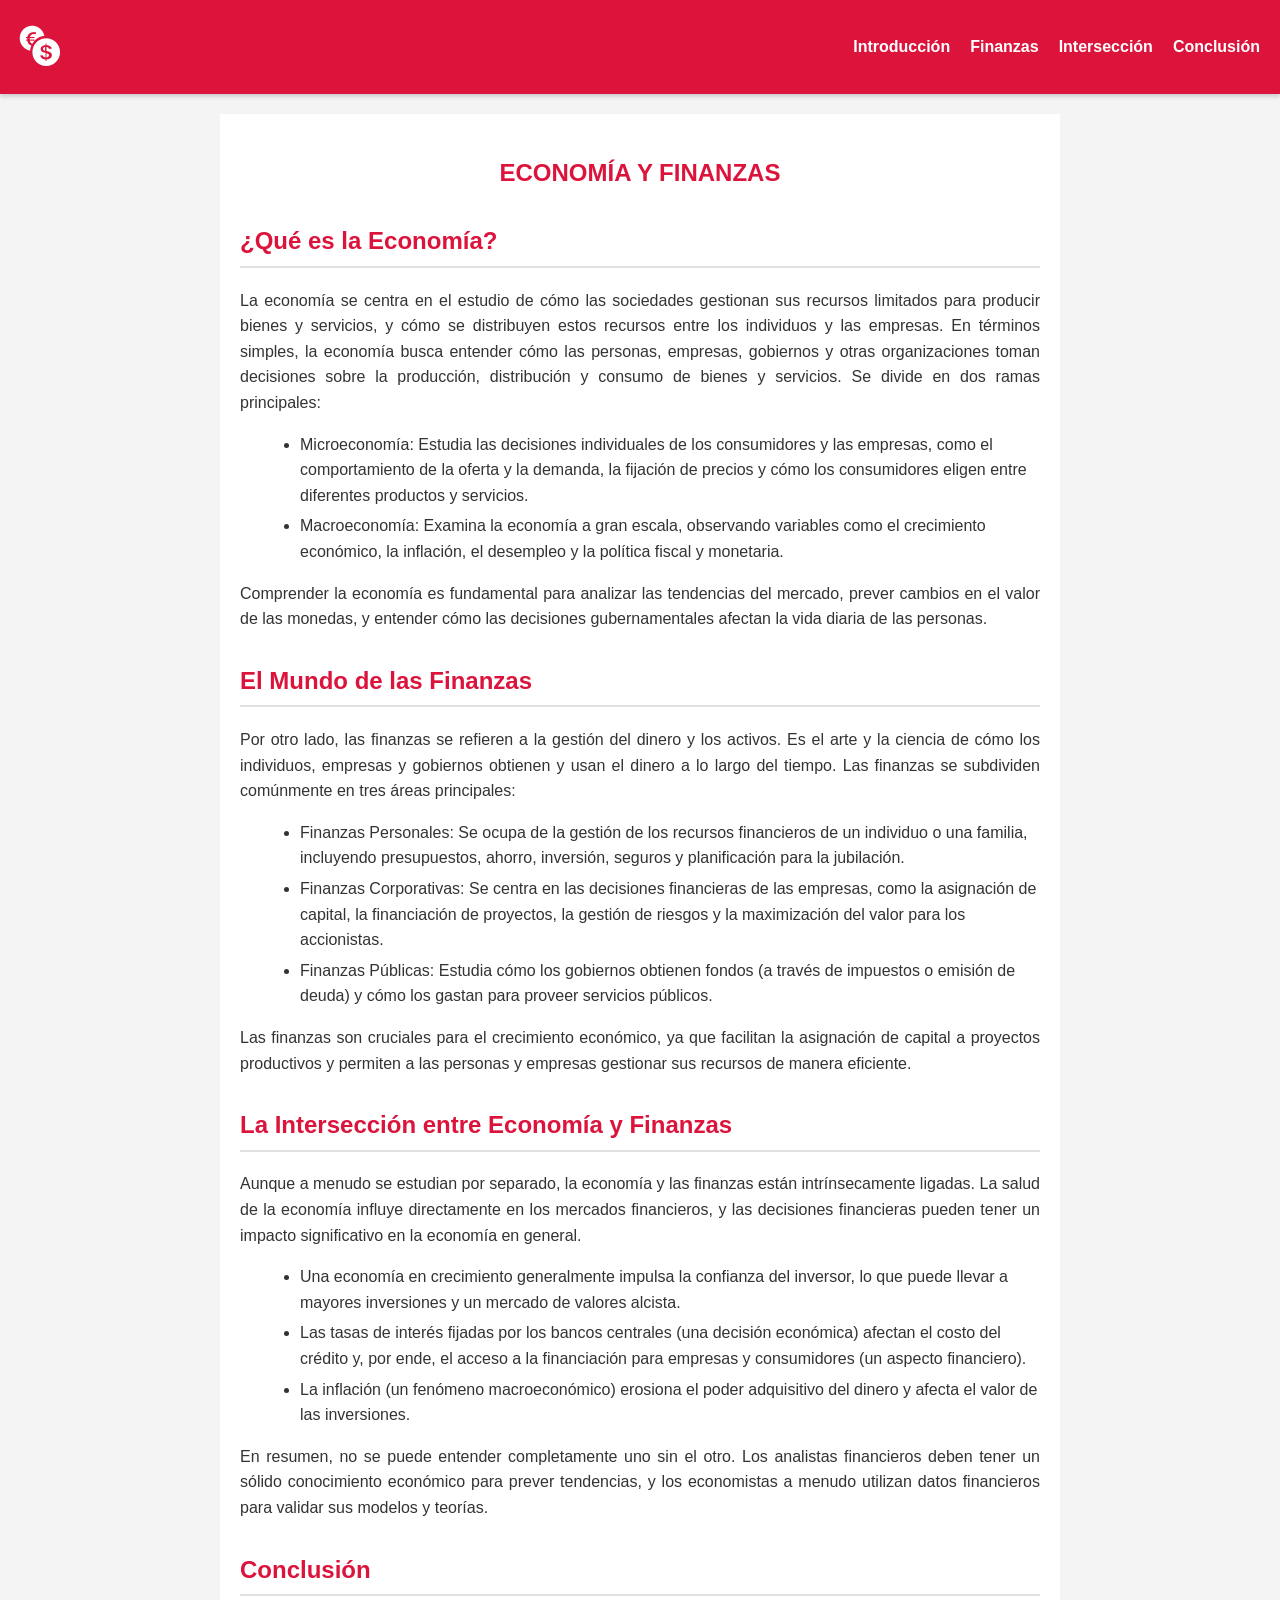
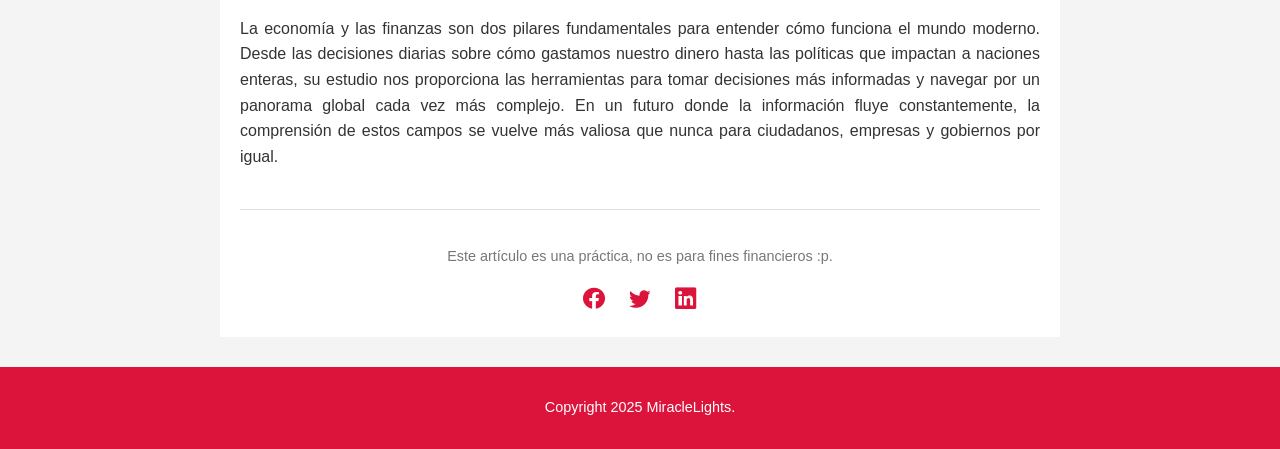
<file: Trabajos WEB/articulo.html>
<!DOCTYPE html>
<html lang="en">
<head>
    <meta charset="UTF-8">
    <meta name="viewport" content="width=device-width, initial-scale=1.0">
    <title>Economía y Finanzas: Una Guía Esencial</title>
    <link rel="stylesheet" href="https://cdn.jsdelivr.net/npm/bootstrap-icons@1.11.3/font/bootstrap-icons.min.css">

    <link rel="stylesheet" href="../css/articulo.css">
</head>
<body>
    <header class="cabecera">
        <i class="bi bi-currency-exchange logo"></i> <nav class="navegacion">
            <ul>
                <li><a href="#introduccion">Introducción</a></li>
                <li><a href="#finanzas">Finanzas</a></li>
                <li><a href="#interseccion">Intersección</a></li>
                <li><a href="#conclusion">Conclusión</a></li>
            </ul>
        </nav>
    </header>

    <main class="cuerpo">
        <article>
            <header>
                <center>
                    <h1>ECONOMÍA Y FINANZAS</h1>
                </center>

            </header>

            <div class="contenido">
                <h2 id="introduccion">¿Qué es la Economía?</h2>
                <p>La economía se centra en el estudio de cómo las sociedades gestionan sus recursos limitados para producir bienes y servicios, y cómo se distribuyen estos recursos entre los individuos y las empresas. En términos simples, la economía busca entender cómo las personas, empresas, gobiernos y otras organizaciones toman decisiones sobre la producción, distribución y consumo de bienes y servicios. Se divide en dos ramas principales:</p>

                <ul>
                    <li>Microeconomía: Estudia las decisiones individuales de los consumidores y las empresas, como el comportamiento de la oferta y la demanda, la fijación de precios y cómo los consumidores eligen entre diferentes productos y servicios.</li>
                    <li>Macroeconomía:  Examina la economía a gran escala, observando variables como el crecimiento económico, la inflación, el desempleo y la política fiscal y monetaria.</li>
                </ul>

                <p>Comprender la economía es fundamental para analizar las tendencias del mercado, prever cambios en el valor de las monedas, y entender cómo las decisiones gubernamentales afectan la vida diaria de las personas.</p>

                <h2 id="finanzas">El Mundo de las Finanzas</h2>
                <p>Por otro lado, las finanzas se refieren a la gestión del dinero y los activos. Es el arte y la ciencia de cómo los individuos, empresas y gobiernos obtienen y usan el dinero a lo largo del tiempo. Las finanzas se subdividen comúnmente en tres áreas principales:</p>

                <ul>
                    <li>Finanzas Personales: Se ocupa de la gestión de los recursos financieros de un individuo o una familia, incluyendo presupuestos, ahorro, inversión, seguros y planificación para la jubilación.</li>
                    <li>Finanzas Corporativas: Se centra en las decisiones financieras de las empresas, como la asignación de capital, la financiación de proyectos, la gestión de riesgos y la maximización del valor para los accionistas.</li>
                    <li>Finanzas Públicas: Estudia cómo los gobiernos obtienen fondos (a través de impuestos o emisión de deuda) y cómo los gastan para proveer servicios públicos.</li>
                </ul>
                <p>Las finanzas son cruciales para el crecimiento económico, ya que facilitan la asignación de capital a proyectos productivos y permiten a las personas y empresas gestionar sus recursos de manera eficiente.</p>

                <h2 id="interseccion">La Intersección entre Economía y Finanzas</h2>
                <p>Aunque a menudo se estudian por separado, la economía y las finanzas están intrínsecamente ligadas. La salud de la economía influye directamente en los mercados financieros, y las decisiones financieras pueden tener un impacto significativo en la economía en general.</p>
                <ul>
                    <li>Una economía en crecimiento generalmente impulsa la confianza del inversor, lo que puede llevar a mayores inversiones y un mercado de valores alcista.</li>
                    <li>Las tasas de interés fijadas por los bancos centrales (una decisión económica) afectan el costo del crédito y, por ende, el acceso a la financiación para empresas y consumidores (un aspecto financiero).</li>
                    <li>La inflación (un fenómeno macroeconómico) erosiona el poder adquisitivo del dinero y afecta el valor de las inversiones.</li>
                </ul>
                <p>En resumen, no se puede entender completamente uno sin el otro. Los analistas financieros deben tener un sólido conocimiento económico para prever tendencias, y los economistas a menudo utilizan datos financieros para validar sus modelos y teorías.</p>

                <h2 id="conclusion">Conclusión</h2>
                <p>La economía y las finanzas son dos pilares fundamentales para entender cómo funciona el mundo moderno. Desde las decisiones diarias sobre cómo gastamos nuestro dinero hasta las políticas que impactan a naciones enteras, su estudio nos proporciona las herramientas para tomar decisiones más informadas y navegar por un panorama global cada vez más complejo. En un futuro donde la información fluye constantemente, la comprensión de estos campos se vuelve más valiosa que nunca para ciudadanos, empresas y gobiernos por igual.</p>
            </div>

            <footer>
                <p>Este artículo es una práctica, no es para fines financieros :p.</p>
                <div class="redes-sociales">
                    <a href="#"><i class="bi bi-facebook"></i></a>
                    <a href="#"><i class="bi bi-twitter"></i></a>
                    <a href="#"><i class="bi bi-linkedin"></i></a>
                </div>
            </footer>
        </article>
    </main>

    <footer class="pie">
        <p>Copyright 2025 MiracleLights.</p>
    </footer>

    </body>
</html>
</file>
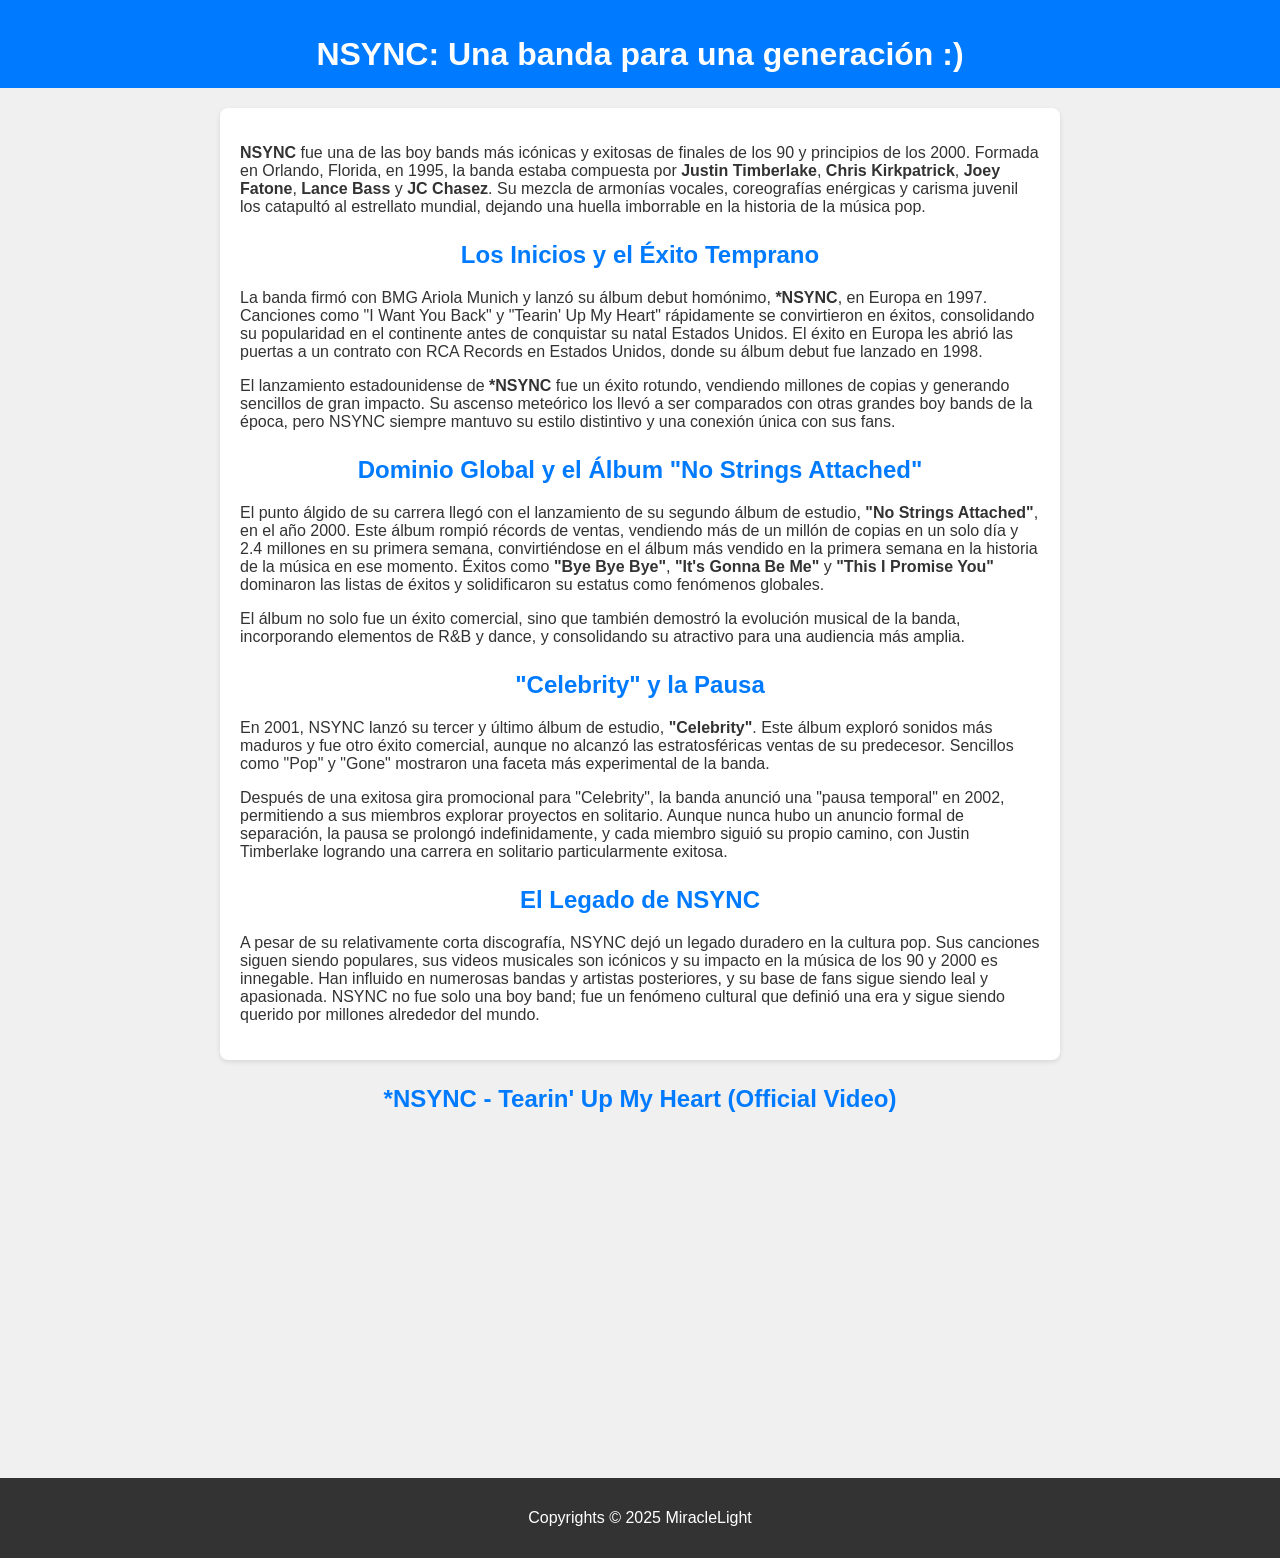
<file: Trabajos WEB/bio.html>
<!DOCTYPE html>
<html lang="en">
<head>
    <meta charset="UTF-8">
    <meta name="viewport" content="width=device-width, initial-scale=1.0">
    <title>NSYNC Biografía</title>
    <link rel="stylesheet" href="../css/bio.css">
</head>
<body>
    <header class="class">
        <h1>NSYNC: Una banda para una generación :)</h1>
    </header>

    <main>
        <section class="intro">
            <p><strong>NSYNC</strong> fue una de las boy bands más icónicas y exitosas de finales de los 90 y principios de los 2000. Formada en Orlando, Florida, en 1995, la banda estaba compuesta por <strong>Justin Timberlake</strong>, <strong>Chris Kirkpatrick</strong>, <strong>Joey Fatone</strong>, <strong>Lance Bass</strong> y <strong>JC Chasez</strong>. Su mezcla de armonías vocales, coreografías enérgicas y carisma juvenil los catapultó al estrellato mundial, dejando una huella imborrable en la historia de la música pop.</p>
        </section>

        <section class="history">
            <h2>Los Inicios y el Éxito Temprano</h2>
            <p>La banda firmó con BMG Ariola Munich y lanzó su álbum debut homónimo, <strong>*NSYNC</strong>, en Europa en 1997. Canciones como "I Want You Back" y "Tearin' Up My Heart" rápidamente se convirtieron en éxitos, consolidando su popularidad en el continente antes de conquistar su natal Estados Unidos. El éxito en Europa les abrió las puertas a un contrato con RCA Records en Estados Unidos, donde su álbum debut fue lanzado en 1998.</p>
            <p>El lanzamiento estadounidense de <strong>*NSYNC</strong> fue un éxito rotundo, vendiendo millones de copias y generando sencillos de gran impacto. Su ascenso meteórico los llevó a ser comparados con otras grandes boy bands de la época, pero NSYNC siempre mantuvo su estilo distintivo y una conexión única con sus fans.</p>
        </section>

        <section class="peak">
            <h2>Dominio Global y el Álbum "No Strings Attached"</h2>
            <p>El punto álgido de su carrera llegó con el lanzamiento de su segundo álbum de estudio, <strong>"No Strings Attached"</strong>, en el año 2000. Este álbum rompió récords de ventas, vendiendo más de un millón de copias en un solo día y 2.4 millones en su primera semana, convirtiéndose en el álbum más vendido en la primera semana en la historia de la música en ese momento. Éxitos como <strong>"Bye Bye Bye"</strong>, <strong>"It's Gonna Be Me"</strong> y <strong>"This I Promise You"</strong> dominaron las listas de éxitos y solidificaron su estatus como fenómenos globales.</p>
            <p>El álbum no solo fue un éxito comercial, sino que también demostró la evolución musical de la banda, incorporando elementos de R&B y dance, y consolidando su atractivo para una audiencia más amplia.</p>
        </section>

        <section class="later-years">
            <h2>"Celebrity" y la Pausa</h2>
            <p>En 2001, NSYNC lanzó su tercer y último álbum de estudio, <strong>"Celebrity"</strong>. Este álbum exploró sonidos más maduros y fue otro éxito comercial, aunque no alcanzó las estratosféricas ventas de su predecesor. Sencillos como "Pop" y "Gone" mostraron una faceta más experimental de la banda.</p>
            <p>Después de una exitosa gira promocional para "Celebrity", la banda anunció una "pausa temporal" en 2002, permitiendo a sus miembros explorar proyectos en solitario. Aunque nunca hubo un anuncio formal de separación, la pausa se prolongó indefinidamente, y cada miembro siguió su propio camino, con Justin Timberlake logrando una carrera en solitario particularmente exitosa.</p>
        </section>

        <section class="legacy">
            <h2>El Legado de NSYNC</h2>
            <p>A pesar de su relativamente corta discografía, NSYNC dejó un legado duradero en la cultura pop. Sus canciones siguen siendo populares, sus videos musicales son icónicos y su impacto en la música de los 90 y 2000 es innegable. Han influido en numerosas bandas y artistas posteriores, y su base de fans sigue siendo leal y apasionada. NSYNC no fue solo una boy band; fue un fenómeno cultural que definió una era y sigue siendo querido por millones alrededor del mundo.</p>
        </section>
    </main>

    <h2>*NSYNC - Tearin' Up My Heart (Official Video)</h2>
    <iframe width="560" height="315" src="https://www.youtube.com/embed/DqA2W2zE_bU" title="YouTube video player" frameborder="0" allow="accelerometer; autoplay; clipboard-write; encrypted-media; gyroscope; picture-in-picture; web-share" referrerpolicy="strict-origin-when-cross-origin" allowfullscreen></iframe>

    <footer class="pie">
        <p>Copyrights © 2025 MiracleLight</p>
    </footer>
</body>
</html>
</file>
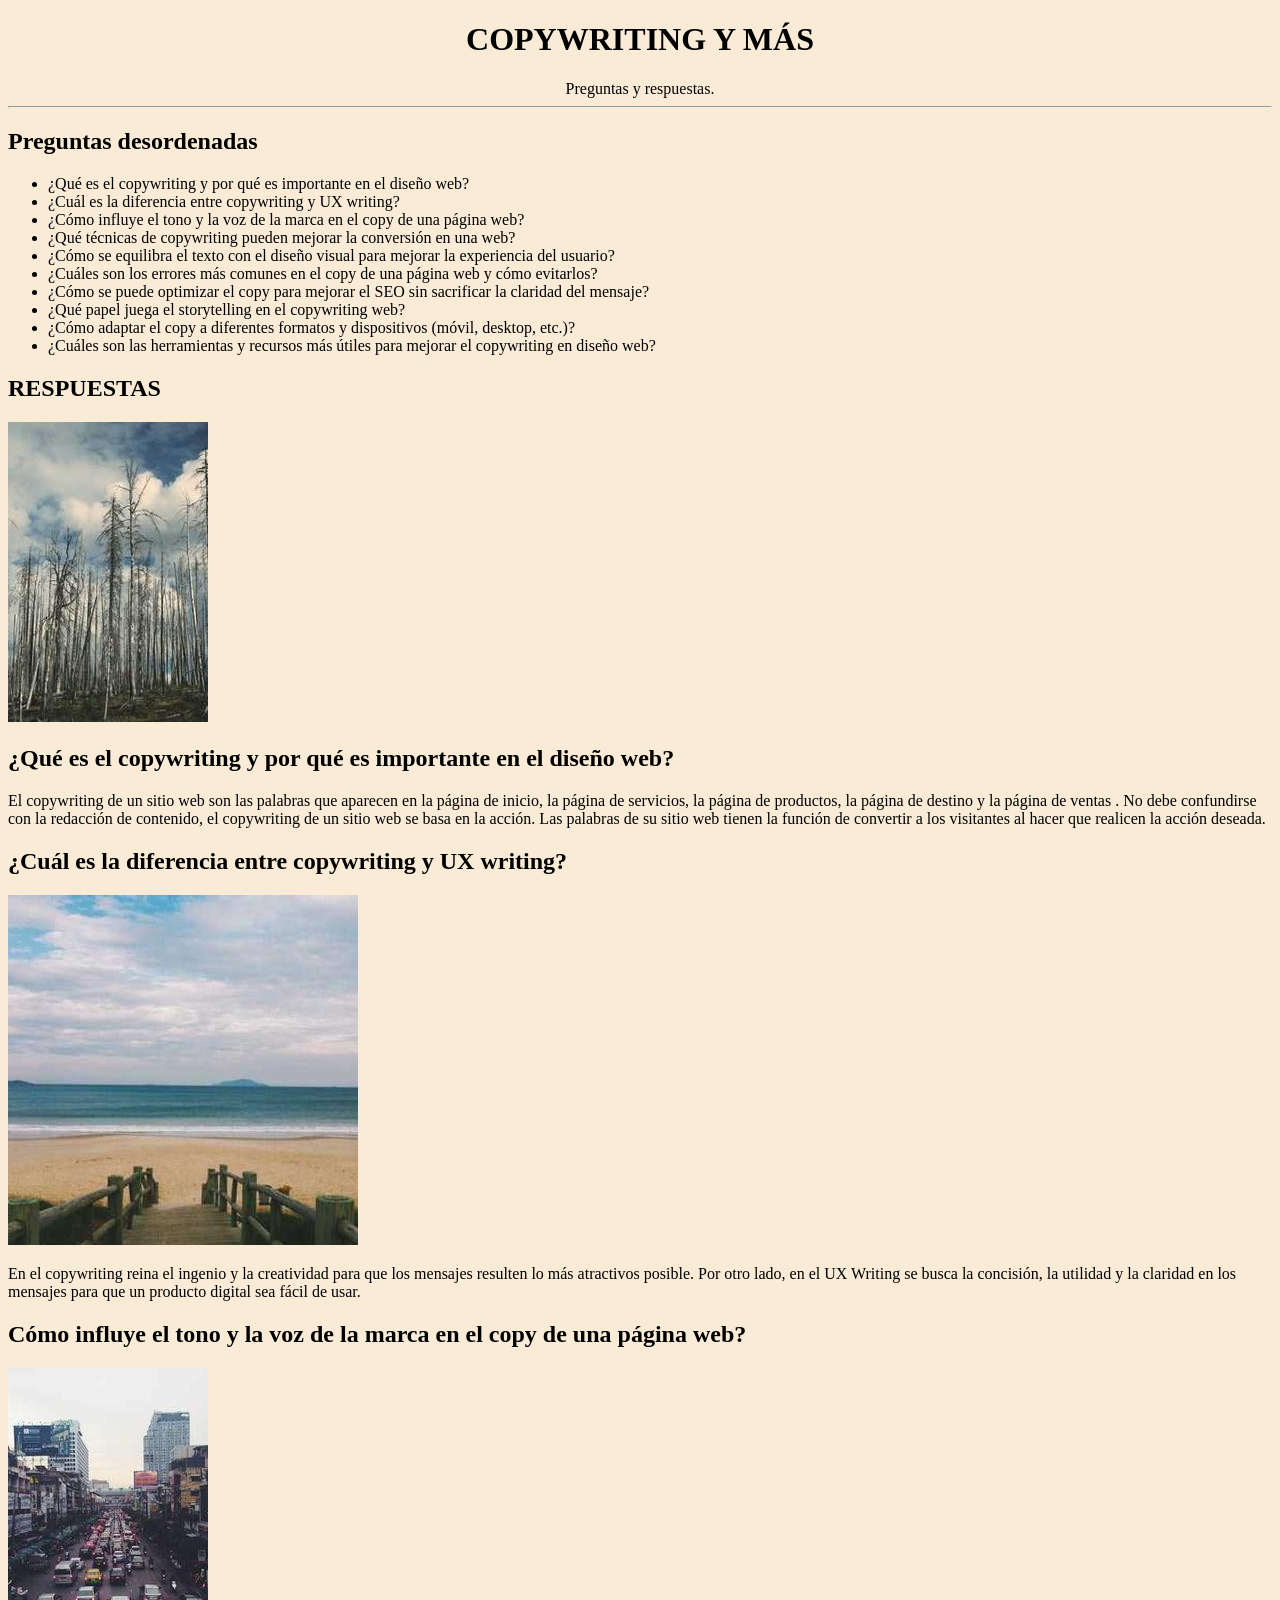
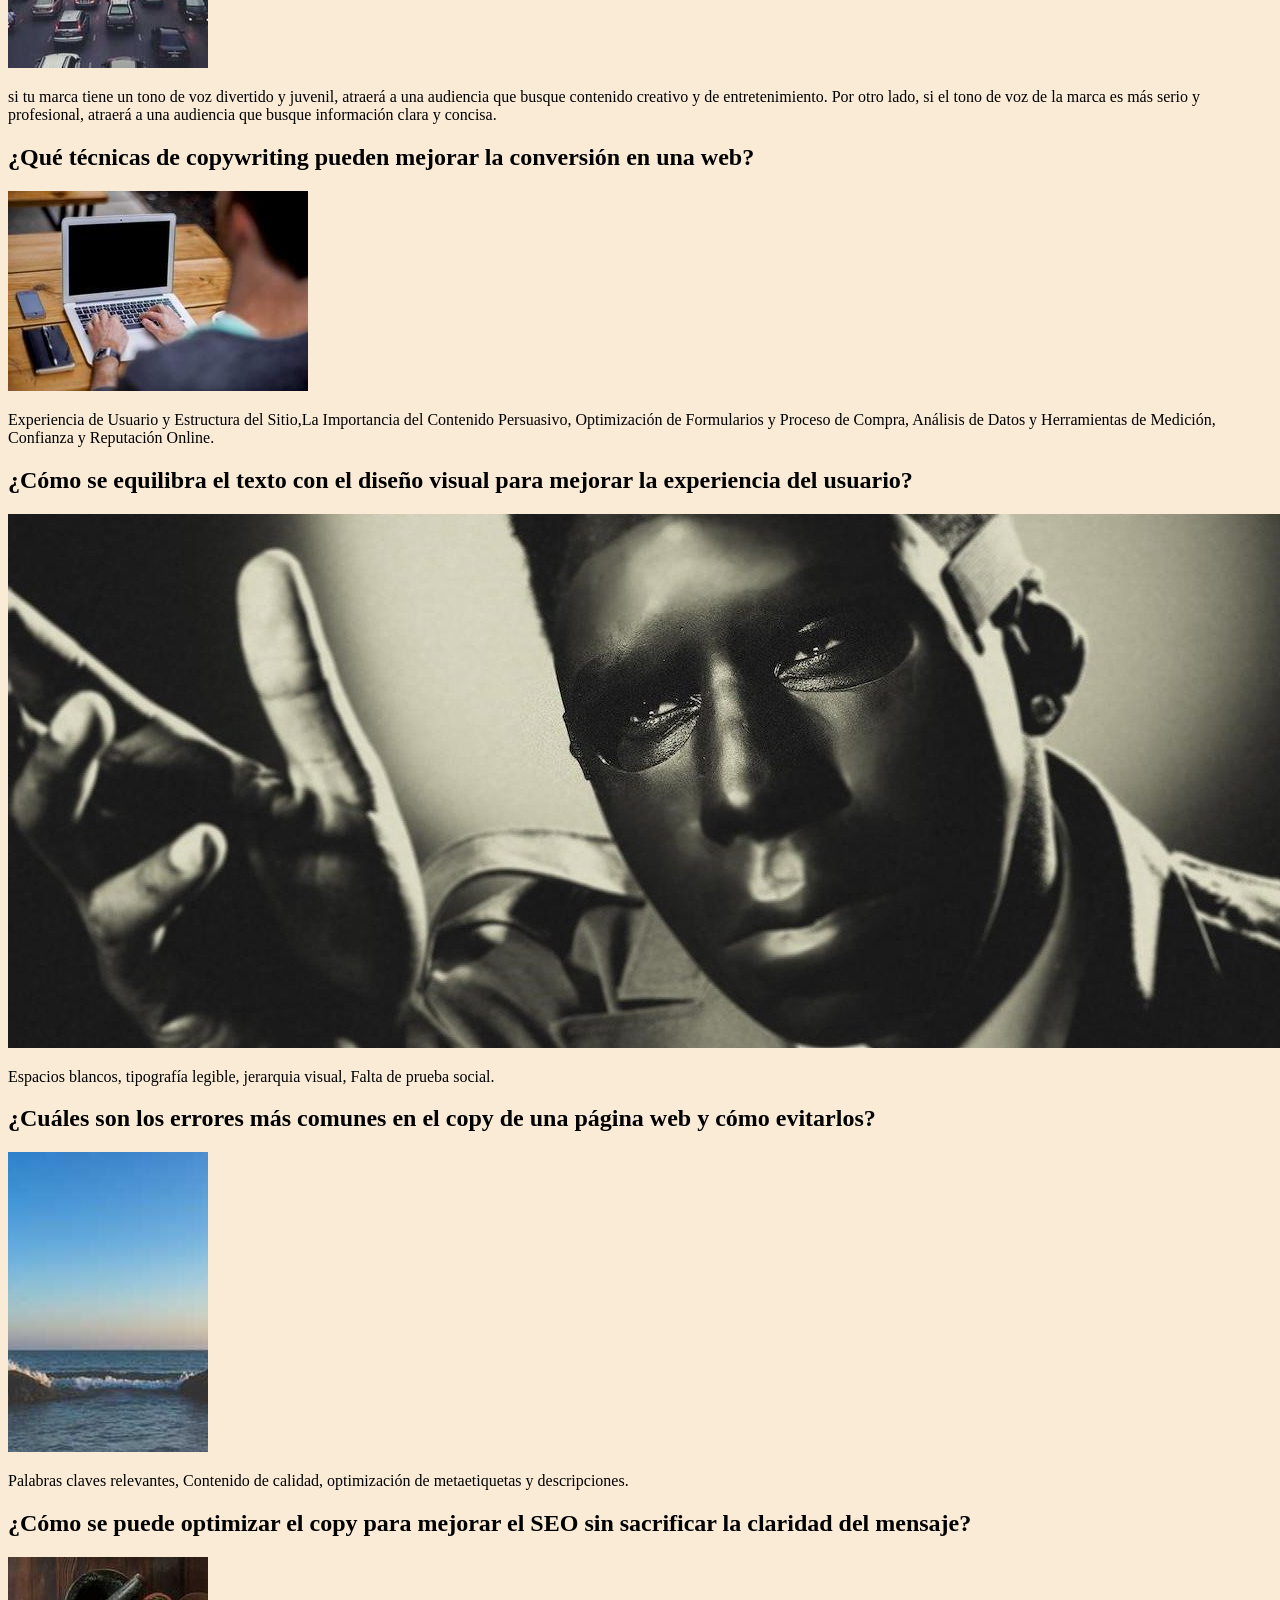
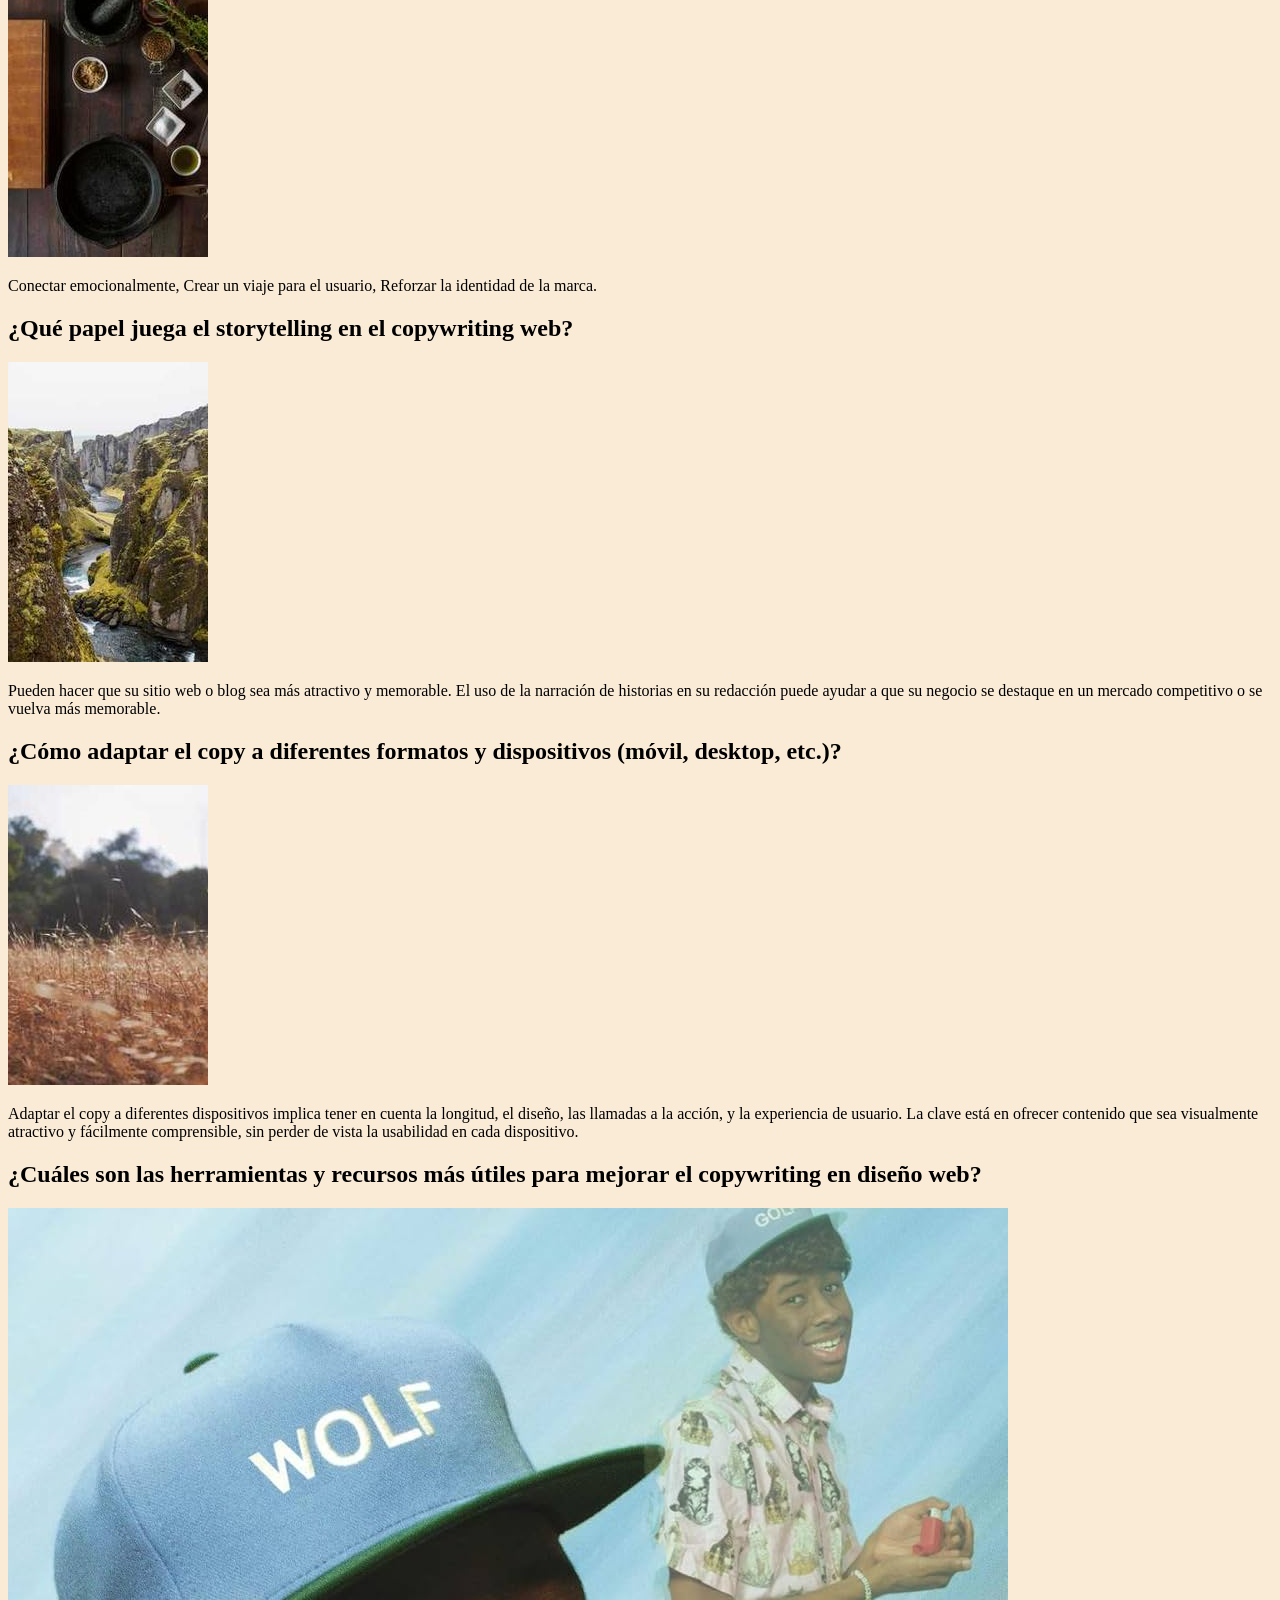
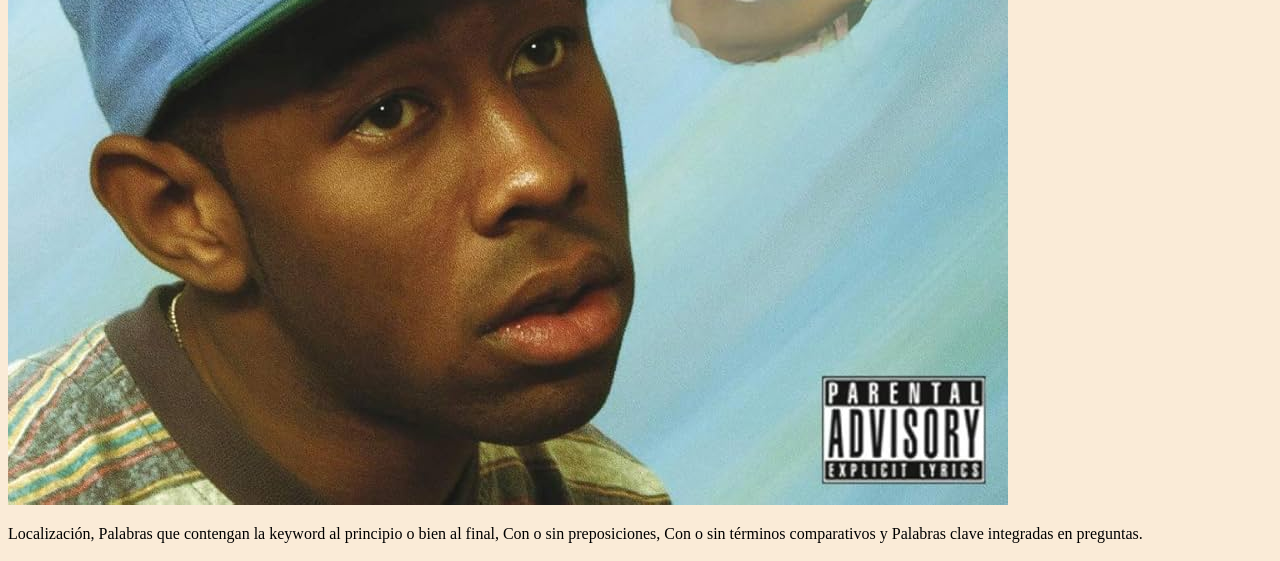
<file: Trabajos WEB/copywriting.html>
<!DOCTYPE html>
<html lang="en">
<head>
    <meta charset="UTF-8">
    <meta name="viewport" content="width=device-width, initial-scale=1.0">
    <title>Document</title>
    <!--my css-->
    <link rel="stylesheet" href="../css/copywriting.css">


</head>
<body>
  <header><center><h1>COPYWRITING Y MÁS</h1></center> 
 <header><center>Preguntas y respuestas.</center></header>
<hr>

</header> 
<section class="listas">
   <h2>Preguntas desordenadas</h2>
   <ul>
    <li>¿Qué es el copywriting y por qué es importante en el diseño web?</li>
    <li>¿Cuál es la diferencia entre copywriting y UX writing?</li>
    <li>¿Cómo influye el tono y la voz de la marca en el copy de una página web?</li>
    <li>¿Qué técnicas de copywriting pueden mejorar la conversión en una web?</li>
    <li>¿Cómo se equilibra el texto con el diseño visual para mejorar la experiencia del usuario?</li>
    <li>¿Cuáles son los errores más comunes en el copy de una página web y cómo evitarlos?
    </li>
    <li>¿Cómo se puede optimizar el copy para mejorar el SEO sin sacrificar la claridad del mensaje?</li>
    <li>¿Qué papel juega el storytelling en el copywriting web?
    </li>
    <li>¿Cómo adaptar el copy a diferentes formatos y dispositivos (móvil, desktop, etc.)?</li>
    <li>¿Cuáles son las herramientas y recursos más útiles para mejorar el copywriting en diseño web?</li>
   </ul>

</section>
<section class="contenido">

        <a name="Respuestas"></a>
        <h2>RESPUESTAS</h2>
        
    <img src="../img/arbolseco.jpeg" alt="">
    <h2>¿Qué es el copywriting y por qué es importante en el diseño web?</h2>
        <p>El copywriting de un sitio web son las palabras que aparecen en la página de inicio, la página de servicios, la página de productos, la página de destino y la página de ventas . No debe confundirse con la redacción de contenido, el copywriting de un sitio web se basa en la acción. Las palabras de su sitio web tienen la función de convertir a los visitantes al hacer que realicen la acción deseada.</p>

        <h2>¿Cuál es la diferencia entre copywriting y UX writing?</h2>
    <img src="../img/beachstay.jpeg" alt="">
        <p>En el copywriting reina el ingenio y la creatividad para que los mensajes resulten lo más atractivos posible. Por otro lado, en el UX Writing se busca la concisión, la utilidad y la claridad en los mensajes para que un producto digital sea fácil de usar.</p>

        <h2>Cómo influye el tono y la voz de la marca en el copy de una página web?</h2>
    <img src="../img/Carros.jpeg" alt="">
        <p>si tu marca tiene un tono de voz divertido y juvenil, atraerá a una audiencia que busque contenido creativo y de entretenimiento. Por otro lado, si el tono de voz de la marca es más serio y profesional, atraerá a una audiencia que busque información clara y concisa.</p>

        <h2>¿Qué técnicas de copywriting pueden mejorar la conversión en una web?</h2>
    <img src="../img/computer.jpeg" alt="">
        <p>Experiencia de Usuario y Estructura del Sitio,La Importancia del Contenido Persuasivo, Optimización de Formularios y Proceso de Compra, Análisis de Datos y Herramientas de Medición, Confianza y Reputación Online.</p>

        <h2>¿Cómo se equilibra el texto con el diseño visual para mejorar la experiencia del usuario?</h2>
    <img src="../img/image_processing20241022-9-pugfvk.jpg" alt="">
        <p>Espacios blancos, tipografía legible, jerarquia visual, Falta de prueba social.</p>

        <h2>¿Cuáles son los errores más comunes en el copy de una página web y cómo evitarlos?</h2>
    <img src="../img/mar.jpeg" alt="">
        <p>Palabras claves relevantes, Contenido de calidad, optimización de metaetiquetas y descripciones.</p>

        <h2>¿Cómo se puede optimizar el copy para mejorar el SEO sin sacrificar la claridad del mensaje?</h2>
    <img src="../img/molcajete.jpeg" alt="">
        <p>Conectar emocionalmente, Crear un viaje para el usuario, Reforzar la identidad de la marca.</p>

        <h2>¿Qué papel juega el storytelling en el copywriting web?</h2>
    <img src="../img/montañas.jpeg" alt="">
        <p>Pueden hacer que su sitio web o blog sea más atractivo y memorable. El uso de la narración de historias en su redacción puede ayudar a que su negocio se destaque en un mercado competitivo o se vuelva más memorable.</p>

        <h2>¿Cómo adaptar el copy a diferentes formatos y dispositivos (móvil, desktop, etc.)?</h2>
    <img src="../img/prado.jpeg" alt="">
        <p>Adaptar el copy a diferentes dispositivos implica tener en cuenta la longitud, el diseño, las llamadas a la acción, y la experiencia de usuario. La clave está en ofrecer contenido que sea visualmente atractivo y fácilmente comprensible, sin perder de vista la usabilidad en cada dispositivo. </p>
        
        <h2>¿Cuáles son las herramientas y recursos más útiles para mejorar el copywriting en diseño web?</h2>
    <img src="../img/Tyleradvisory.jpeg" alt="">
        <p>Localización, Palabras que contengan la keyword al principio o bien al final, Con o sin preposiciones, Con o sin términos comparativos y Palabras clave integradas en preguntas.</p>

        
</section>
   

   <h3></h3>
</body>
</html>
</file>
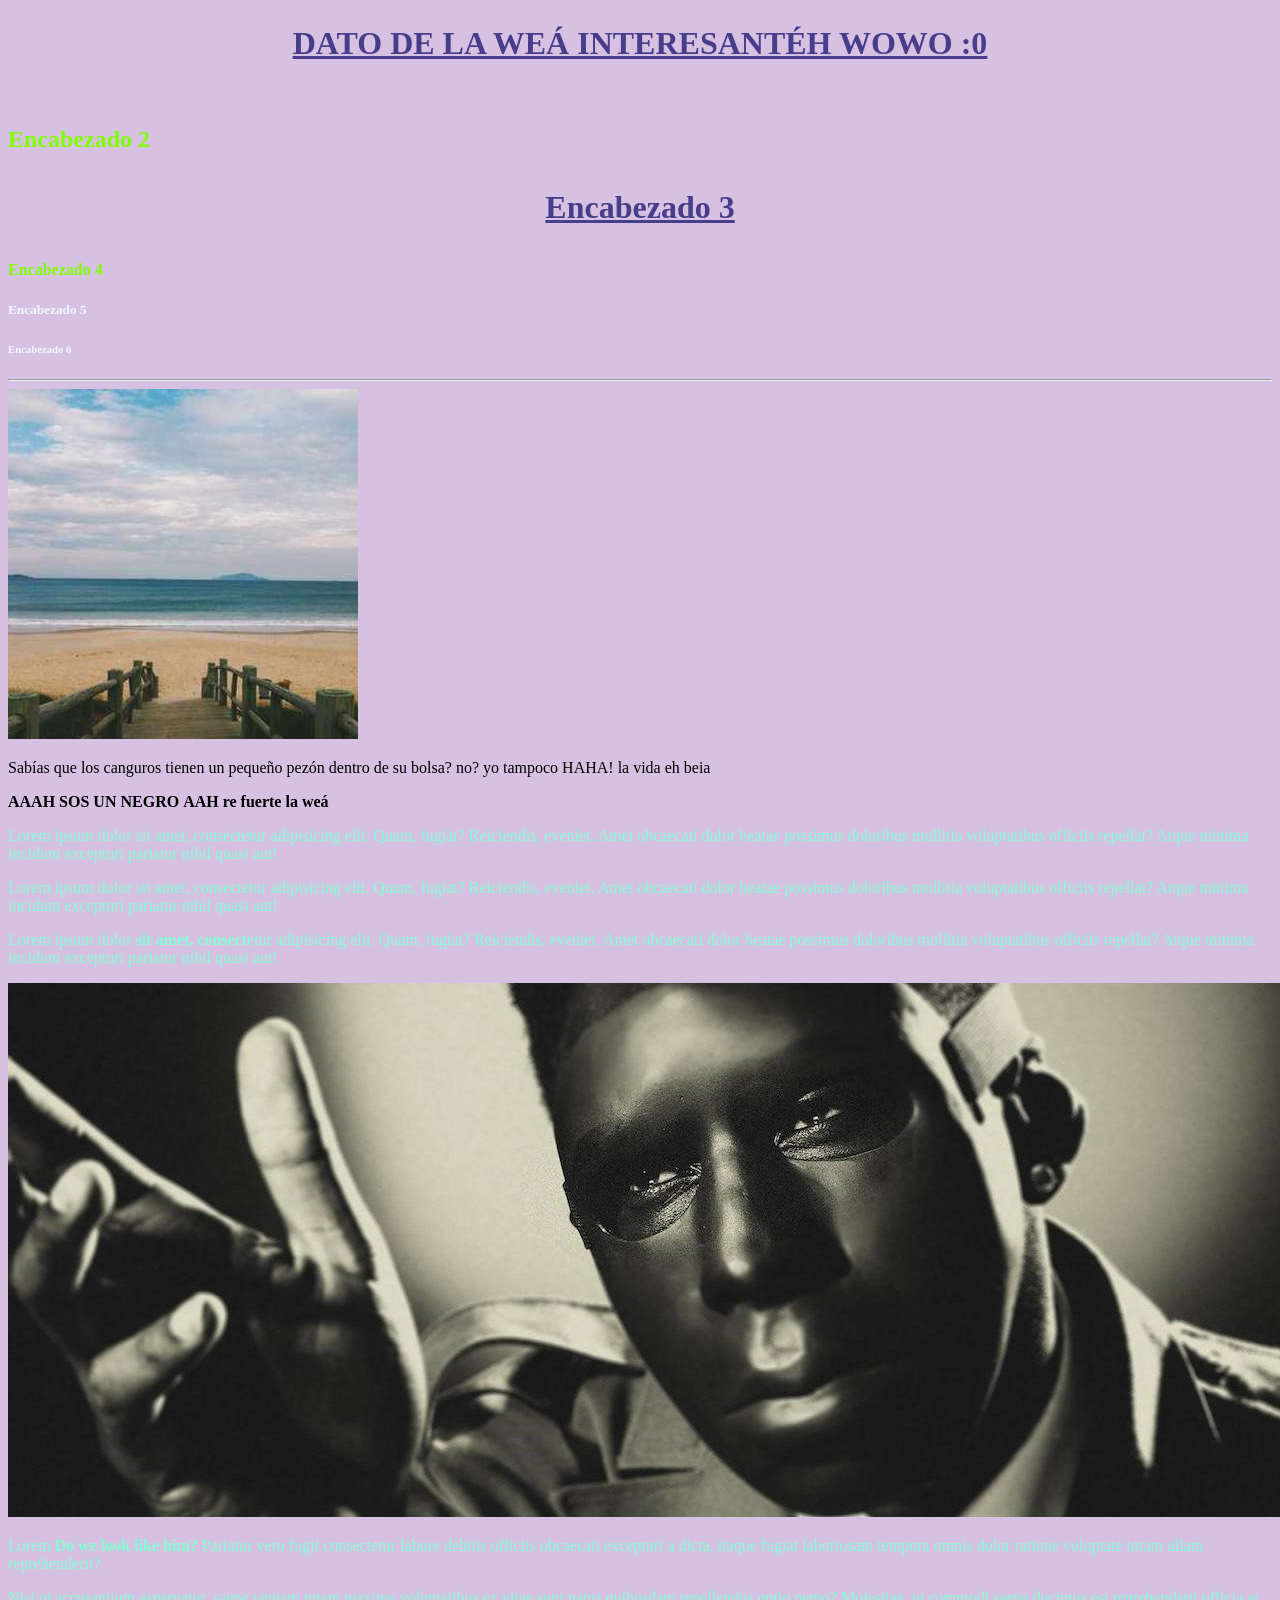
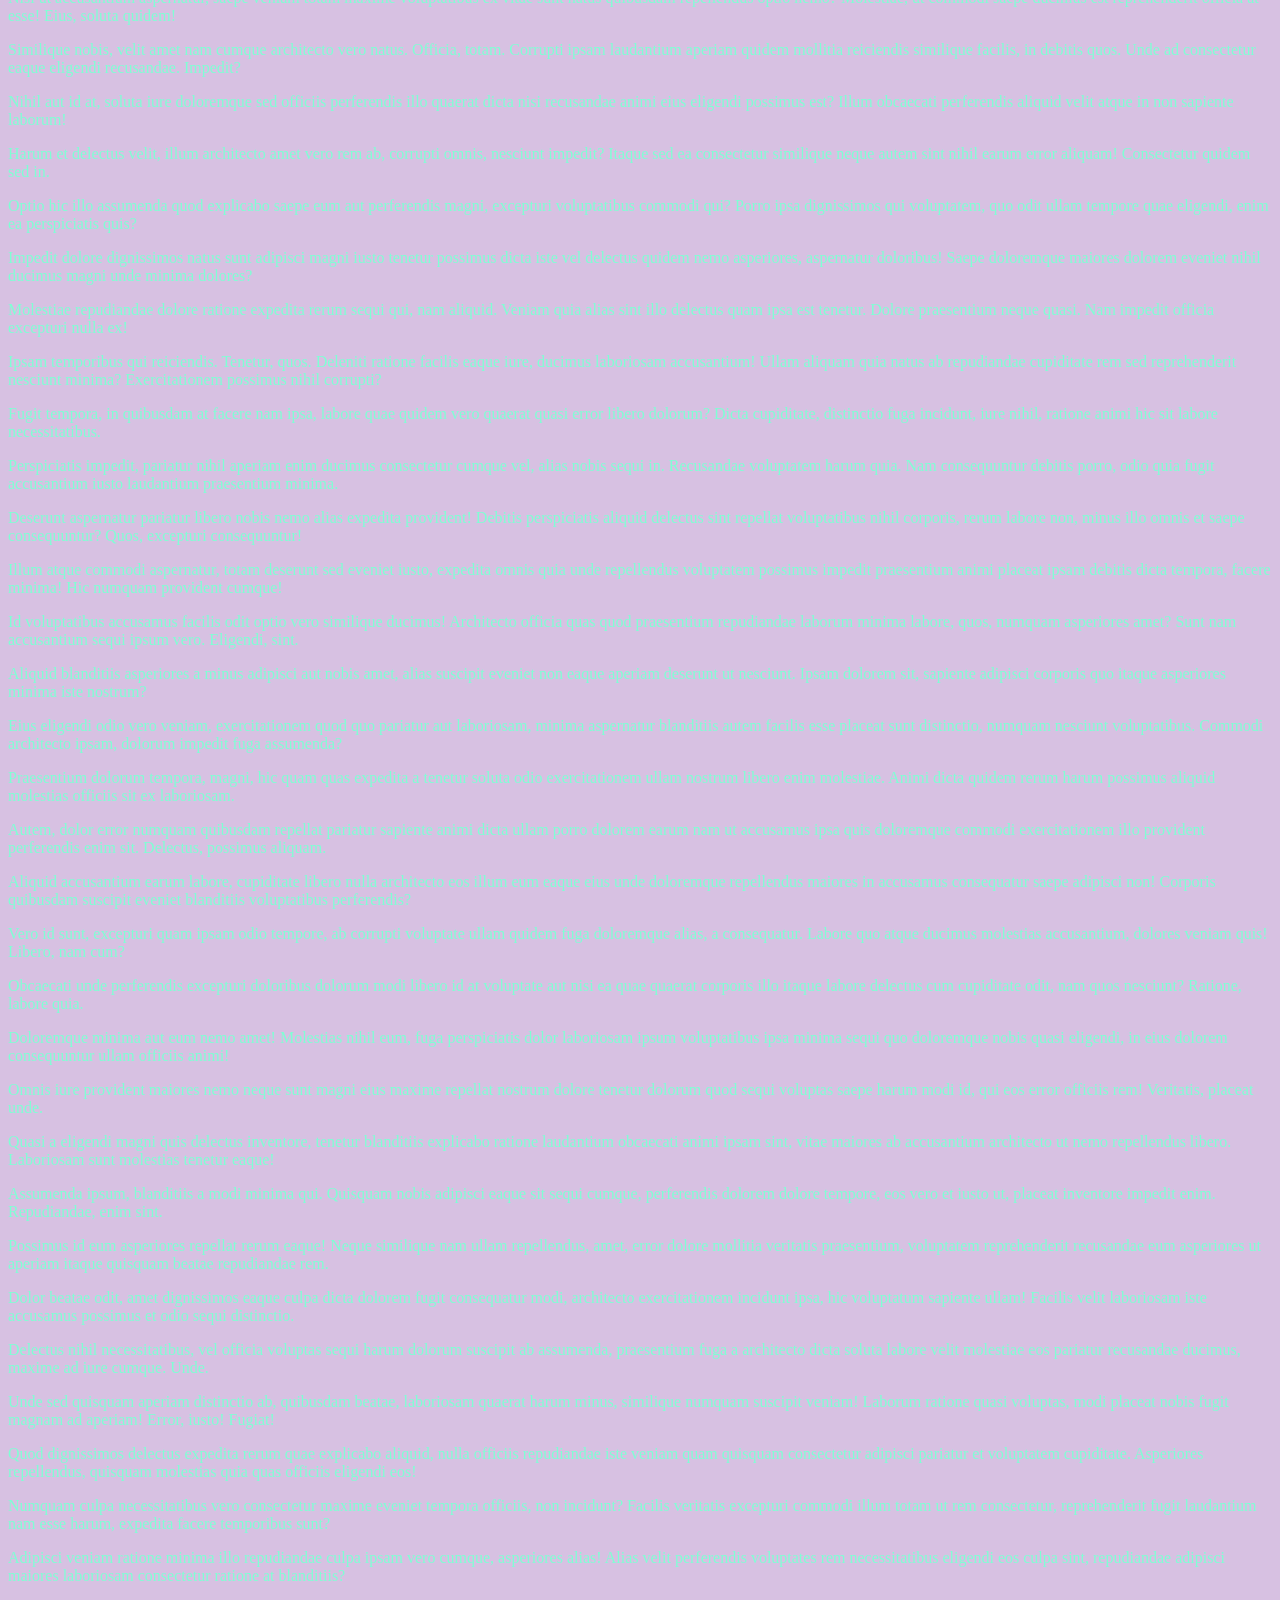
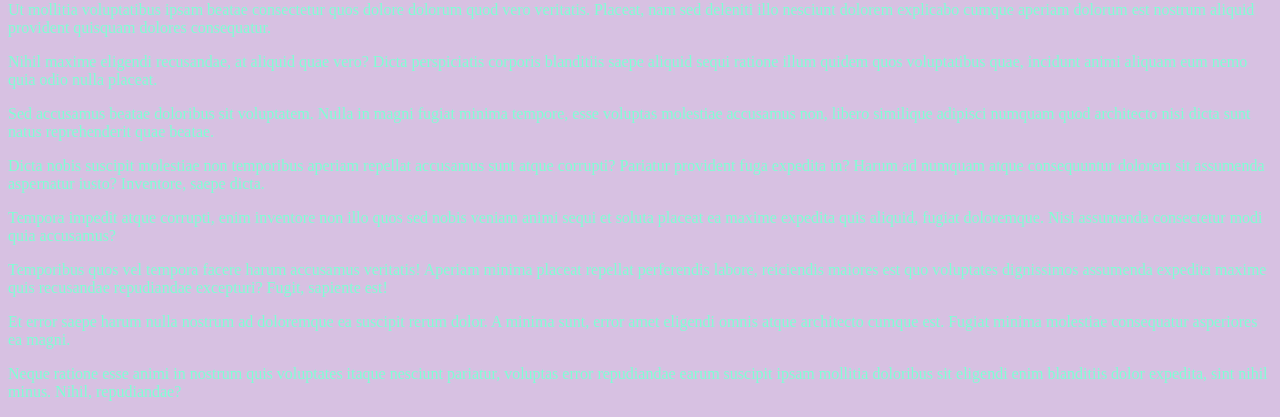
<file: Trabajos WEB/encabezados.html>
<!DOCTYPE html>
<html lang="en">
<head>
    <meta charset="UTF-8">
    <meta name="viewport" content="width=device-width, initial-scale=1.0">
    <title>Document</title>
    <link rel="stylesheet" href="../css/encabezados.css">
</head>
<body>
<center><h1>DATO DE LA WEÁ INTERESANTÉH WOWO :0</h1></center>
<br>
<h2>Encabezado 2</h2>
<h3>Encabezado 3</h3>
<h4>Encabezado 4</h4>
<h5>Encabezado 5</h5>
<h6>Encabezado 6</h6>
<hr>
<img src="../img/beachstay.jpeg" alt="Playitaugu">
</P>Sabías que los canguros tienen un pequeño pezón dentro de su bolsa? no? yo tampoco HAHA! la vida eh beia</p>
<b>AAAH SOS UN NEGRO</b> <strong>AAH re fuerte la weá</strong>
<p>Lorem ipsum dolor sit amet, consectetur adipisicing elit. Quam, fugiat? Reiciendis, eveniet. Amet obcaecati dolor beatae possimus doloribus mollitia voluptatibus officiis repellat? Atque minima incidunt excepturi pariatur nihil quasi aut!</p>
<p>Lorem ipsum dolor sit amet, consectetur adipisicing elit. Quam, fugiat? Reiciendis, eveniet. Amet obcaecati dolor beatae possimus doloribus mollitia voluptatibus officiis repellat? Atque minima incidunt excepturi pariatur nihil quasi aut!</p>
<p>Lorem ipsum dolor <strong>sit amet, consect</strong>etur adipisicing elit. Quam, fugiat? Reiciendis, eveniet. Amet obcaecati dolor beatae possimus doloribus mollitia voluptatibus officiis repellat? Atque minima incidunt excepturi pariatur nihil quasi aut!</p>
<img src="../img/image_processing20241022-9-pugfvk.jpg" alt="">
<p>Lorem <strong>Do we look like him?</strong>  Pariatur vero fugit consectetur labore debitis officiis obcaecati excepturi a dicta, itaque fugiat laboriosam tempora omnis dolor ratione voluptate totam ullam reprehenderit?</p>
<p>Nisi ut accusantium aspernatur, saepe veniam totam maxime voluptatibus ex vitae sunt natus quibusdam repellendus optio nemo? Molestiae, ut commodi saepe ducimus est reprehenderit officia at esse! Eius, soluta quidem!</p>
<p>Similique nobis, velit amet nam cumque architecto vero natus. Officia, totam. Corrupti ipsam laudantium aperiam quidem mollitia reiciendis similique facilis, in debitis quos. Unde ad consectetur eaque eligendi recusandae. Impedit?</p>
<p>Nihil aut id at, soluta iure doloremque sed officiis perferendis illo quaerat dicta nisi recusandae animi eius eligendi possimus est? Illum obcaecati perferendis aliquid velit atque in non sapiente laborum!</p>
<p>Harum et delectus velit, illum architecto amet vero rem ab, corrupti omnis, nesciunt impedit? Itaque sed ea consectetur similique neque autem sint nihil earum error aliquam! Consectetur quidem sed in.</p>
<p>Optio hic illo assumenda quod explicabo saepe eum aut perferendis magni, excepturi voluptatibus commodi qui? Porro ipsa dignissimos qui voluptatem, quo odit ullam tempore quae eligendi, enim ea perspiciatis quis?</p>
<p>Impedit dolore dignissimos natus sunt adipisci magni iusto tenetur possimus dicta iste vel delectus quidem nemo asperiores, aspernatur doloribus! Saepe doloremque maiores dolorem eveniet nihil ducimus magni unde minima dolores?</p>
<p>Molestiae repudiandae dolore ratione expedita rerum sequi qui, nam aliquid. Veniam quia alias sint illo delectus quam ipsa est tenetur. Dolore praesentium neque quasi. Nam impedit officia excepturi nulla ex!</p>
<p>Ipsam temporibus qui reiciendis. Tenetur, quos. Deleniti ratione facilis eaque iure, ducimus laboriosam accusantium! Ullam aliquam quia natus ab repudiandae cupiditate rem sed reprehenderit nesciunt minima? Exercitationem possimus nihil corrupti?</p>
<p>Fugit tempora, in quibusdam at facere nam ipsa, labore quae quidem vero quaerat quasi error libero dolorum? Dicta cupiditate, distinctio fuga incidunt, iure nihil, ratione animi hic sit labore necessitatibus.</p>
<p>Perspiciatis impedit, pariatur nihil aperiam enim ducimus consectetur cumque vel, alias nobis sequi in. Recusandae voluptatem harum quia. Nam consequuntur debitis porro, odio quia fugit accusantium iusto laudantium praesentium minima.</p>
<p>Deserunt aspernatur pariatur libero nobis nemo alias expedita provident! Debitis perspiciatis aliquid delectus sint repellat voluptatibus nihil corporis, rerum labore non, minus illo omnis et saepe consequuntur? Quos, excepturi consequuntur!</p>
<p>Illum atque commodi aspernatur, totam deserunt sed eveniet iusto, expedita omnis quia unde repellendus voluptatem possimus impedit praesentium animi placeat ipsam debitis dicta tempora, facere minima! Hic numquam provident cumque!</p>
<p>Id voluptatibus accusamus facilis odit optio vero similique ducimus! Architecto officia quas quod praesentium repudiandae laborum minima labore, quos, numquam asperiores amet? Sunt nam accusantium sequi ipsum vero. Eligendi, sint.</p>
<p>Aliquid blanditiis asperiores a minus adipisci aut nobis amet, alias suscipit eveniet non eaque aperiam deserunt ut nesciunt. Ipsam dolorem sit, sapiente adipisci corporis quo itaque asperiores minima iste nostrum?</p>
<p>Eius eligendi odio vero veniam, exercitationem quod quo pariatur aut laboriosam, minima aspernatur blanditiis autem facilis esse placeat sunt distinctio, numquam nesciunt voluptatibus. Commodi architecto ipsam, dolorum impedit fuga assumenda?</p>
<p>Praesentium dolorum tempora, magni, hic quam quas expedita a tenetur soluta odio exercitationem ullam nostrum libero enim molestiae. Animi dicta quidem rerum harum possimus aliquid molestias officiis sit ex laboriosam.</p>
<p>Autem, dolor error numquam quibusdam repellat pariatur sapiente animi dicta ullam porro dolorem earum nam ut accusamus ipsa quis doloremque commodi exercitationem illo provident perferendis enim sit. Delectus, possimus aliquam.</p>
<p>Aliquid accusantium earum labore, cupiditate libero nulla architecto eos illum eum eaque eius unde doloremque repellendus maiores in accusamus consequatur saepe adipisci non! Corporis quibusdam suscipit eveniet blanditiis voluptatibus perferendis?</p>
<p>Vero id sunt, excepturi quam ipsam odio tempore, ab corrupti voluptate ullam quidem fuga doloremque alias, a consequatur. Labore quo atque ducimus molestias accusantium, dolores veniam quis! Libero, nam cum?</p>
<p>Obcaecati unde perferendis excepturi doloribus dolorum modi libero id at voluptate aut nisi ea quae quaerat corporis illo itaque labore delectus cum cupiditate odit, nam quos nesciunt? Ratione, labore quia.</p>
<p>Doloremque minima aut eum nemo amet! Molestias nihil eum, fuga perspiciatis dolor laboriosam ipsum voluptatibus ipsa minima sequi quo doloremque nobis quasi eligendi, in eius dolorem consequuntur ullam officiis animi!</p>
<p>Omnis iure provident maiores nemo neque sunt magni eius maxime repellat nostrum dolore tenetur dolorum quod sequi voluptas saepe harum modi id, qui eos error officiis rem! Veritatis, placeat unde.</p>
<p>Quasi a eligendi magni quis delectus inventore, tenetur blanditiis explicabo ratione laudantium obcaecati animi ipsam sint, vitae maiores ab accusantium architecto ut nemo repellendus libero. Laboriosam sunt molestias tenetur eaque!</p>
<p>Assumenda ipsum, blanditiis a modi minima qui. Quisquam nobis adipisci eaque sit sequi cumque, perferendis dolorem dolore tempore, eos vero et iusto ut, placeat inventore impedit enim. Repudiandae, enim sint.</p>
<p>Possimus id eum asperiores repellat rerum eaque! Neque similique nam ullam repellendus, amet, error dolore mollitia veritatis praesentium, voluptatem reprehenderit recusandae eum asperiores ut aperiam itaque quisquam beatae repudiandae rem.</p>
<p>Dolor beatae odit, amet dignissimos eaque culpa dicta dolorem fugit consequatur modi, architecto exercitationem incidunt ipsa, hic voluptatum sapiente ullam! Facilis velit laboriosam iste accusamus possimus et odio sequi distinctio.</p>
<p>Delectus nihil necessitatibus, vel officia voluptas sequi harum dolorum suscipit ab assumenda, praesentium fuga a architecto dicta soluta labore velit molestiae eos pariatur recusandae ducimus, maxime ad iure cumque. Unde.</p>
<p>Unde sed quisquam aperiam distinctio ab, quibusdam beatae, laboriosam quaerat harum minus, similique numquam suscipit veniam! Laborum ratione quasi voluptas, modi placeat nobis fugit magnam ad aperiam! Error, iusto! Fugiat!</p>
<p>Quod dignissimos delectus expedita rerum quae explicabo aliquid, nulla officiis repudiandae iste veniam quam quisquam consectetur adipisci pariatur et voluptatem cupiditate. Asperiores repellendus, quisquam molestias quia quas officiis eligendi eos!</p>
<p>Numquam culpa necessitatibus vero consectetur maxime eveniet tempora officiis, non incidunt? Facilis veritatis excepturi commodi illum totam ut rem consectetur, reprehenderit fugit laudantium nam esse harum, expedita facere temporibus sunt?</p>
<p>Adipisci veniam ratione minima illo repudiandae culpa ipsam vero cumque, asperiores alias! Alias velit perferendis voluptates rem necessitatibus eligendi eos culpa sint, repudiandae adipisci maiores laboriosam consectetur ratione at blanditiis?</p>
<p>Ut mollitia voluptatibus ipsam beatae consectetur quos dolore dolorum quod vero veritatis. Placeat, nam sed deleniti illo nesciunt dolorem explicabo cumque aperiam dolorum est nostrum aliquid provident quisquam dolores consequatur.</p>
<p>Nihil maxime eligendi recusandae, at aliquid quae vero? Dicta perspiciatis corporis blanditiis saepe aliquid sequi ratione illum quidem quos voluptatibus quae, incidunt animi aliquam eum nemo quia odio nulla placeat.</p>
<p>Sed accusamus beatae doloribus sit voluptatem. Nulla in magni fugiat minima tempore, esse voluptas molestiae accusamus non, libero similique adipisci numquam quod architecto nisi dicta sunt natus reprehenderit quae beatae.</p>
<p>Dicta nobis suscipit molestiae non temporibus aperiam repellat accusamus sunt atque corrupti? Pariatur provident fuga expedita in? Harum ad numquam atque consequuntur dolorem sit assumenda aspernatur iusto? Inventore, saepe dicta.</p>
<p>Tempora impedit atque corrupti, enim inventore non illo quos sed nobis veniam animi sequi et soluta placeat ea maxime expedita quis aliquid, fugiat doloremque. Nisi assumenda consectetur modi quia accusamus?</p>
<p>Temporibus quos vel tempora facere harum accusamus veritatis! Aperiam minima placeat repellat perferendis labore, reiciendis maiores est quo voluptates dignissimos assumenda expedita maxime quis recusandae repudiandae excepturi? Fugit, sapiente est!</p>
<p>Et error saepe harum nulla nostrum ad doloremque ea suscipit rerum dolor. A minima sunt, error amet eligendi omnis atque architecto cumque est. Fugiat minima molestiae consequatur asperiores ea magni.</p>
<p>Neque ratione esse animi in nostrum quis voluptates itaque nesciunt pariatur, voluptas error repudiandae earum suscipit ipsam mollitia doloribus sit eligendi enim blanditiis dolor expedita, sint nihil minus. Nihil, repudiandae?</p>
</body>
</html>
</file>
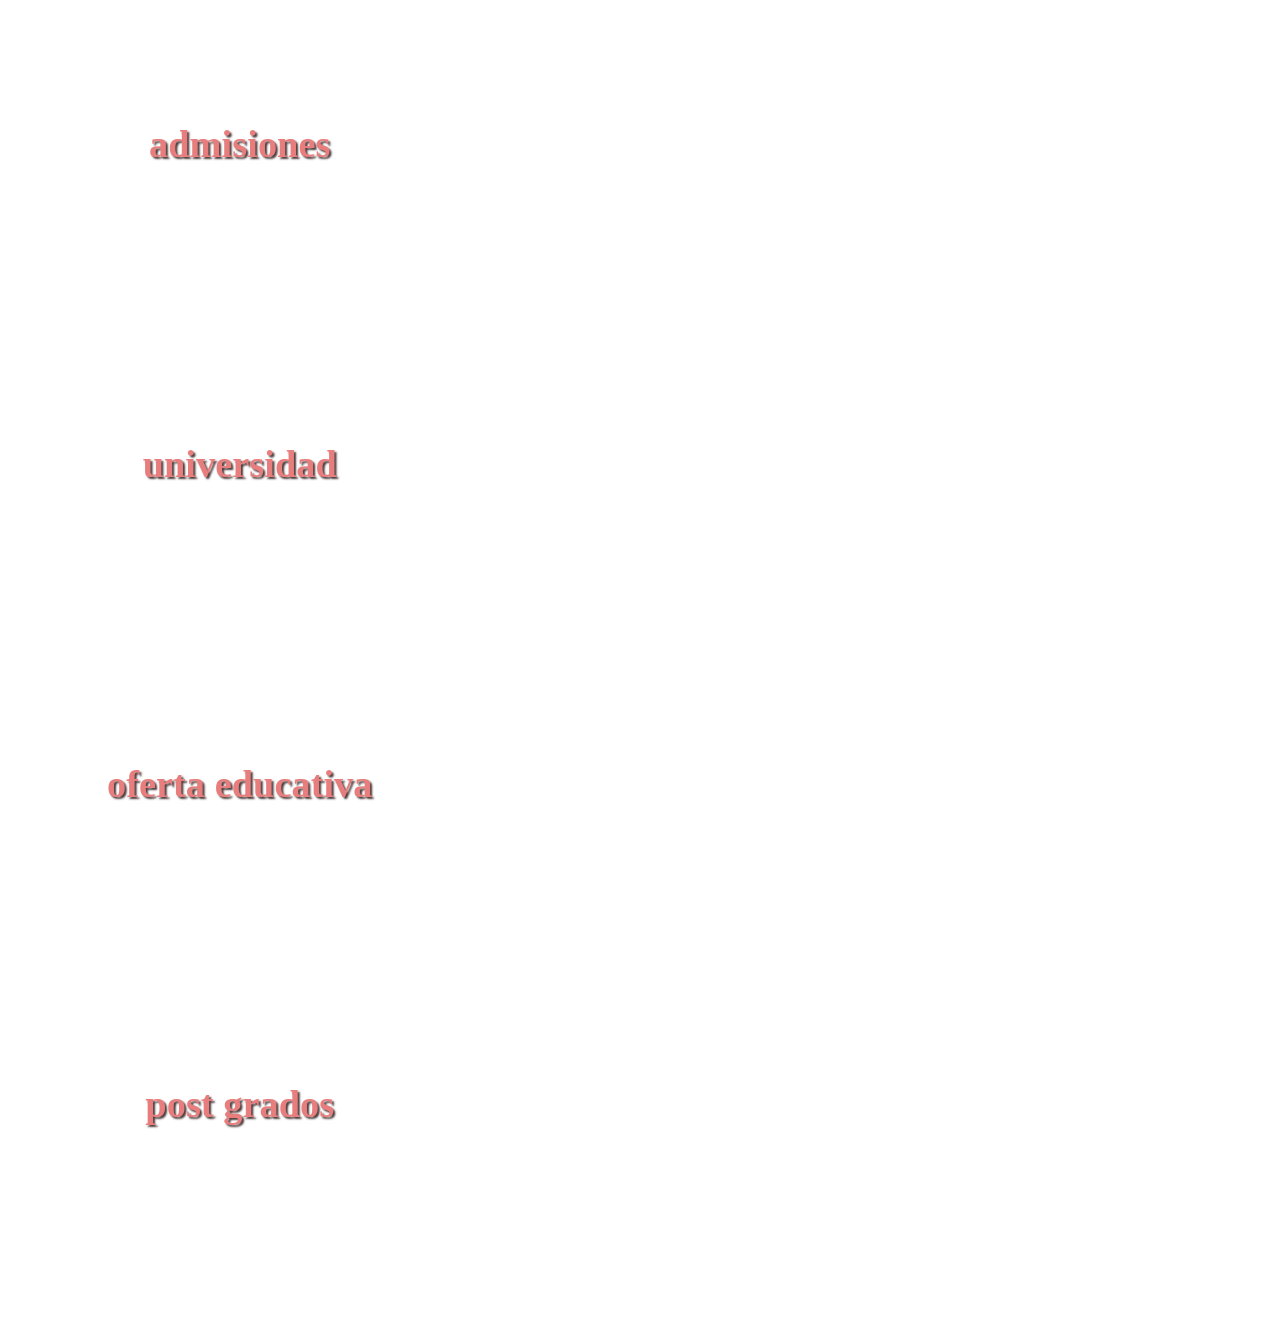
<file: Trabajos WEB/flexbox.html>
<!DOCTYPE html>
<html lang="en">
<head>
    <meta charset="UTF-8">
    <meta name="viewport" content="width=device-width, initial-scale=1.0">
    <title>Document</title>
    <!--MI CSS-->
    <link rel="stylesheet" href="../css/flex.css">
</head>
<body>
    <div class="container">
        <div class="items">
            <h3>admisiones</h3>
        </div>
        <div class="items">
            <h3>universidad</h3>
        </div>
        <div class="items">
            <h3>oferta educativa</h3>
        </div>
        <div class="items">
            <h3>post grados</h3>
        </div>
        
    </div>
</body>
</html>
</file>
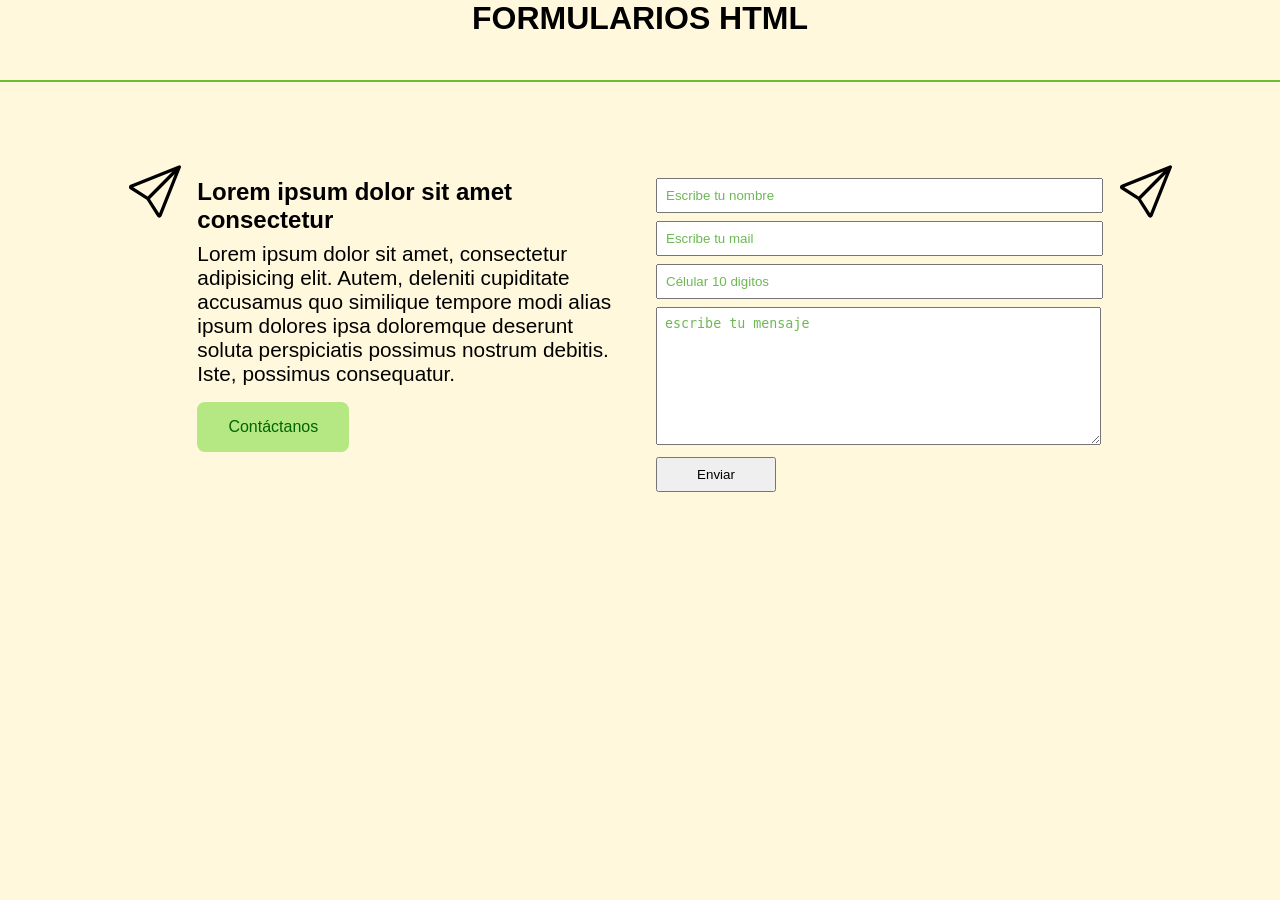
<file: Trabajos WEB/formularios.html>
<!DOCTYPE html>
<html lang="en">
<head>
    <meta charset="UTF-8">
    <meta name="viewport" content="width=device-width, initial-scale=1.0">
    <title>Document</title>
    <link rel="stylesheet" href="../css/formulario.css">
</head>
<body>
    <header class="cabecera">
        <h1>FORMULARIOS HTML</h1>
             
    </header>
    <section class="cuerpo">
        <div class="container">
            <div class="items">
                <h2>Lorem ipsum dolor sit amet consectetur</h2>
                <p>Lorem ipsum dolor sit amet, consectetur adipisicing elit. Autem, deleniti cupiditate accusamus quo similique tempore modi alias ipsum dolores ipsa doloremque deserunt soluta perspiciatis possimus nostrum debitis. Iste, possimus consequatur.</p>
                <a href="https://w.app/jswhed">Contáctanos</a>



                
            </div>
            <div class="items">
                <form action="#" method="post">
    <input name="nombre" type="text" placeholder="Escribe tu nombre">
    <input name="email" type="mail" placeholder="Escribe tu mail">
    <input type="tel" name="tel" id="" placeholder="Célular 10 digitos">
    <textarea name="" id="" placeholder="escribe tu mensaje"></textarea>
    <input id="btn" type="button" value="Enviar" >

                </form>
            </div>
        </div>

    </section>

    <section class="pie">

    </section>

</body>
</html>
</file>
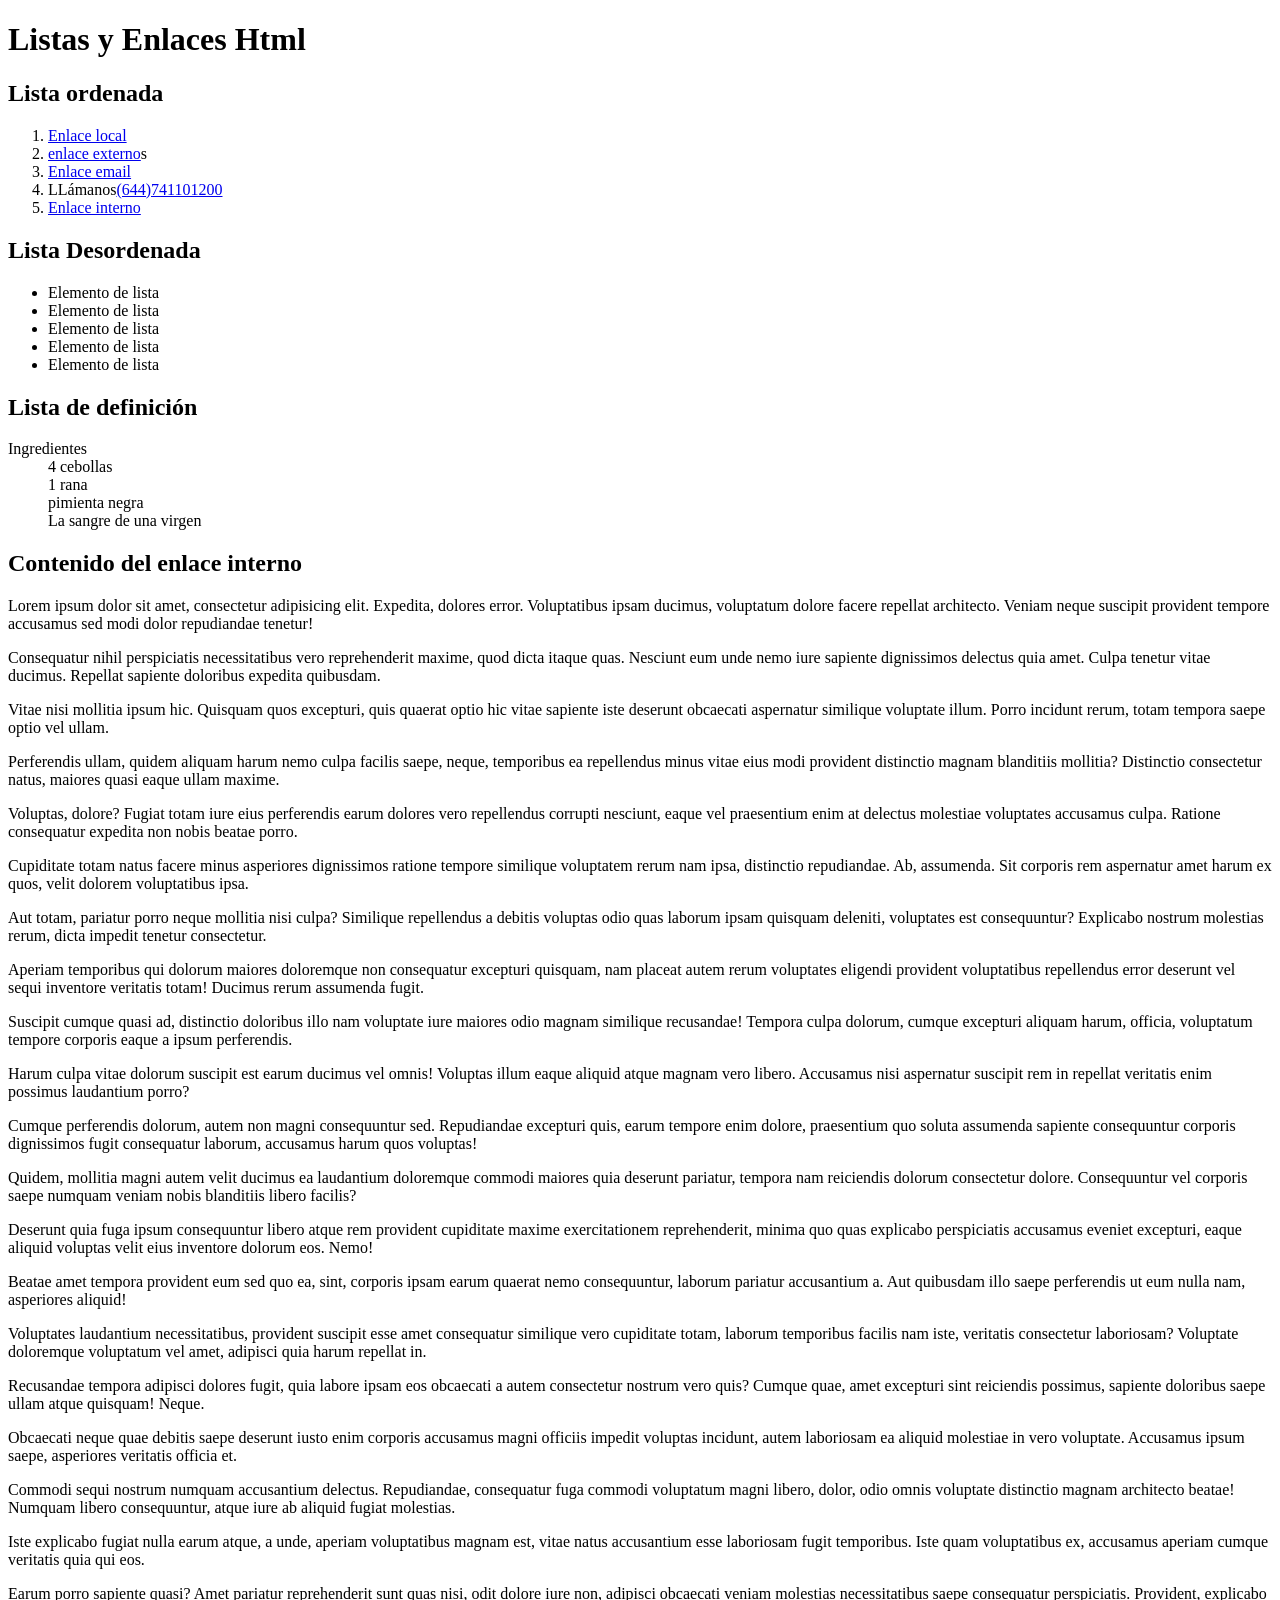
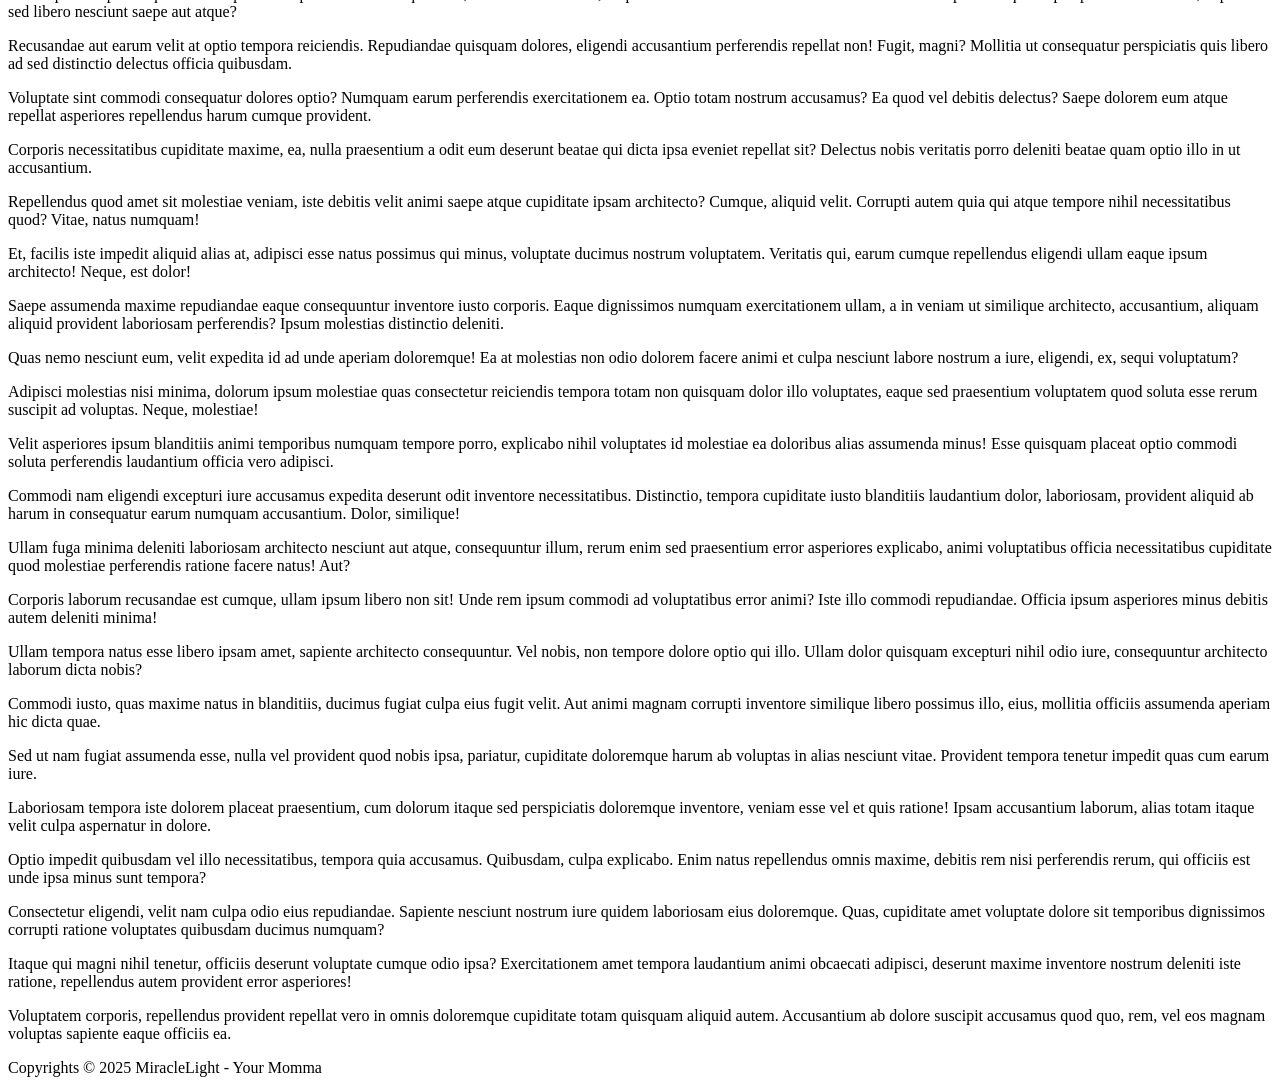
<file: Trabajos WEB/listasyenlaces.html>
<!DOCTYPE html>
<html lang="en">
<head>
    <meta charset="UTF-8">
    <meta name="viewport" content="width=device-width, initial-scale=1.0">
    <title>Document</title>
    <!--tipografia-->
    <link href="https://fonts.googleapis.com/css2?family=Oswald:wght@200..700&display=swap" rel="stylesheet">
    <!--hoja de estilo-->
    
</head>
<body>
    <header class="cabecera">
<h1>Listas y Enlaces Html</h1>

    </header>
<section class="listas">
<h2>Lista ordenada</h2>
<ol>
    <li><a href="../u2/encabezados.html">Enlace local</a></li>
    <li><a href="https://www.youtube.com/watch?v=xvFZjo5PgG0">enlace externo</a>s</li>
    <li><a href="mailto:jade.monreal260986@itson.potros.edu.mx">Enlace email</a></li>
    <li>LLámanos<a href="tel:644741101200">(644)741101200</a></li>
    <li><a href="#interno">Enlace interno</a></li>
</ol>

<h2>Lista Desordenada</h2>
<ul>
    <li>Elemento de lista</li>
    <li>Elemento de lista</li>
    <li>Elemento de lista</li>
    <li>Elemento de lista</li>
    <li>Elemento de lista</li>
</ul>
<h2>Lista de definición</h2>
<dl>
    <dt>Ingredientes</dt>
    <dd>4 cebollas</dd>
    <dd>1 rana</dd>
    <dd>pimienta negra</dd>
    <dd>La sangre de una virgen</dd>
</dl>

</section>
<section class="contenido">
    <div>
        <a name="interno"></a>
        <h2>Contenido del enlace interno</h2>
        <p>Lorem ipsum dolor sit amet, consectetur adipisicing elit. Expedita, dolores error. Voluptatibus ipsam ducimus, voluptatum dolore facere repellat architecto. Veniam neque suscipit provident tempore accusamus sed modi dolor repudiandae tenetur!</p>
        <p>Consequatur nihil perspiciatis necessitatibus vero reprehenderit maxime, quod dicta itaque quas. Nesciunt eum unde nemo iure sapiente dignissimos delectus quia amet. Culpa tenetur vitae ducimus. Repellat sapiente doloribus expedita quibusdam.</p>
        <p>Vitae nisi mollitia ipsum hic. Quisquam quos excepturi, quis quaerat optio hic vitae sapiente iste deserunt obcaecati aspernatur similique voluptate illum. Porro incidunt rerum, totam tempora saepe optio vel ullam.</p>
        <p>Perferendis ullam, quidem aliquam harum nemo culpa facilis saepe, neque, temporibus ea repellendus minus vitae eius modi provident distinctio magnam blanditiis mollitia? Distinctio consectetur natus, maiores quasi eaque ullam maxime.</p>
        <p>Voluptas, dolore? Fugiat totam iure eius perferendis earum dolores vero repellendus corrupti nesciunt, eaque vel praesentium enim at delectus molestiae voluptates accusamus culpa. Ratione consequatur expedita non nobis beatae porro.</p>
        <p>Cupiditate totam natus facere minus asperiores dignissimos ratione tempore similique voluptatem rerum nam ipsa, distinctio repudiandae. Ab, assumenda. Sit corporis rem aspernatur amet harum ex quos, velit dolorem voluptatibus ipsa.</p>
        <p>Aut totam, pariatur porro neque mollitia nisi culpa? Similique repellendus a debitis voluptas odio quas laborum ipsam quisquam deleniti, voluptates est consequuntur? Explicabo nostrum molestias rerum, dicta impedit tenetur consectetur.</p>
        <p>Aperiam temporibus qui dolorum maiores doloremque non consequatur excepturi quisquam, nam placeat autem rerum voluptates eligendi provident voluptatibus repellendus error deserunt vel sequi inventore veritatis totam! Ducimus rerum assumenda fugit.</p>
        <p>Suscipit cumque quasi ad, distinctio doloribus illo nam voluptate iure maiores odio magnam similique recusandae! Tempora culpa dolorum, cumque excepturi aliquam harum, officia, voluptatum tempore corporis eaque a ipsum perferendis.</p>
        <p>Harum culpa vitae dolorum suscipit est earum ducimus vel omnis! Voluptas illum eaque aliquid atque magnam vero libero. Accusamus nisi aspernatur suscipit rem in repellat veritatis enim possimus laudantium porro?</p>
        <p>Cumque perferendis dolorum, autem non magni consequuntur sed. Repudiandae excepturi quis, earum tempore enim dolore, praesentium quo soluta assumenda sapiente consequuntur corporis dignissimos fugit consequatur laborum, accusamus harum quos voluptas!</p>
        <p>Quidem, mollitia magni autem velit ducimus ea laudantium doloremque commodi maiores quia deserunt pariatur, tempora nam reiciendis dolorum consectetur dolore. Consequuntur vel corporis saepe numquam veniam nobis blanditiis libero facilis?</p>
        <p>Deserunt quia fuga ipsum consequuntur libero atque rem provident cupiditate maxime exercitationem reprehenderit, minima quo quas explicabo perspiciatis accusamus eveniet excepturi, eaque aliquid voluptas velit eius inventore dolorum eos. Nemo!</p>
        <p>Beatae amet tempora provident eum sed quo ea, sint, corporis ipsam earum quaerat nemo consequuntur, laborum pariatur accusantium a. Aut quibusdam illo saepe perferendis ut eum nulla nam, asperiores aliquid!</p>
        <p>Voluptates laudantium necessitatibus, provident suscipit esse amet consequatur similique vero cupiditate totam, laborum temporibus facilis nam iste, veritatis consectetur laboriosam? Voluptate doloremque voluptatum vel amet, adipisci quia harum repellat in.</p>
        <p>Recusandae tempora adipisci dolores fugit, quia labore ipsam eos obcaecati a autem consectetur nostrum vero quis? Cumque quae, amet excepturi sint reiciendis possimus, sapiente doloribus saepe ullam atque quisquam! Neque.</p>
        <p>Obcaecati neque quae debitis saepe deserunt iusto enim corporis accusamus magni officiis impedit voluptas incidunt, autem laboriosam ea aliquid molestiae in vero voluptate. Accusamus ipsum saepe, asperiores veritatis officia et.</p>
        <p>Commodi sequi nostrum numquam accusantium delectus. Repudiandae, consequatur fuga commodi voluptatum magni libero, dolor, odio omnis voluptate distinctio magnam architecto beatae! Numquam libero consequuntur, atque iure ab aliquid fugiat molestias.</p>
        <p>Iste explicabo fugiat nulla earum atque, a unde, aperiam voluptatibus magnam est, vitae natus accusantium esse laboriosam fugit temporibus. Iste quam voluptatibus ex, accusamus aperiam cumque veritatis quia qui eos.</p>
        <p>Earum porro sapiente quasi? Amet pariatur reprehenderit sunt quas nisi, odit dolore iure non, adipisci obcaecati veniam molestias necessitatibus saepe consequatur perspiciatis. Provident, explicabo sed libero nesciunt saepe aut atque?</p>
        <p>Recusandae aut earum velit at optio tempora reiciendis. Repudiandae quisquam dolores, eligendi accusantium perferendis repellat non! Fugit, magni? Mollitia ut consequatur perspiciatis quis libero ad sed distinctio delectus officia quibusdam.</p>
        <p>Voluptate sint commodi consequatur dolores optio? Numquam earum perferendis exercitationem ea. Optio totam nostrum accusamus? Ea quod vel debitis delectus? Saepe dolorem eum atque repellat asperiores repellendus harum cumque provident.</p>
        <p>Corporis necessitatibus cupiditate maxime, ea, nulla praesentium a odit eum deserunt beatae qui dicta ipsa eveniet repellat sit? Delectus nobis veritatis porro deleniti beatae quam optio illo in ut accusantium.</p>
        <p>Repellendus quod amet sit molestiae veniam, iste debitis velit animi saepe atque cupiditate ipsam architecto? Cumque, aliquid velit. Corrupti autem quia qui atque tempore nihil necessitatibus quod? Vitae, natus numquam!</p>
        <p>Et, facilis iste impedit aliquid alias at, adipisci esse natus possimus qui minus, voluptate ducimus nostrum voluptatem. Veritatis qui, earum cumque repellendus eligendi ullam eaque ipsum architecto! Neque, est dolor!</p>
        <p>Saepe assumenda maxime repudiandae eaque consequuntur inventore iusto corporis. Eaque dignissimos numquam exercitationem ullam, a in veniam ut similique architecto, accusantium, aliquam aliquid provident laboriosam perferendis? Ipsum molestias distinctio deleniti.</p>
        <p>Quas nemo nesciunt eum, velit expedita id ad unde aperiam doloremque! Ea at molestias non odio dolorem facere animi et culpa nesciunt labore nostrum a iure, eligendi, ex, sequi voluptatum?</p>
        <p>Adipisci molestias nisi minima, dolorum ipsum molestiae quas consectetur reiciendis tempora totam non quisquam dolor illo voluptates, eaque sed praesentium voluptatem quod soluta esse rerum suscipit ad voluptas. Neque, molestiae!</p>
        <p>Velit asperiores ipsum blanditiis animi temporibus numquam tempore porro, explicabo nihil voluptates id molestiae ea doloribus alias assumenda minus! Esse quisquam placeat optio commodi soluta perferendis laudantium officia vero adipisci.</p>
        <p>Commodi nam eligendi excepturi iure accusamus expedita deserunt odit inventore necessitatibus. Distinctio, tempora cupiditate iusto blanditiis laudantium dolor, laboriosam, provident aliquid ab harum in consequatur earum numquam accusantium. Dolor, similique!</p>
        <p>Ullam fuga minima deleniti laboriosam architecto nesciunt aut atque, consequuntur illum, rerum enim sed praesentium error asperiores explicabo, animi voluptatibus officia necessitatibus cupiditate quod molestiae perferendis ratione facere natus! Aut?</p>
        <p>Corporis laborum recusandae est cumque, ullam ipsum libero non sit! Unde rem ipsum commodi ad voluptatibus error animi? Iste illo commodi repudiandae. Officia ipsum asperiores minus debitis autem deleniti minima!</p>
        <p>Ullam tempora natus esse libero ipsam amet, sapiente architecto consequuntur. Vel nobis, non tempore dolore optio qui illo. Ullam dolor quisquam excepturi nihil odio iure, consequuntur architecto laborum dicta nobis?</p>
        <p>Commodi iusto, quas maxime natus in blanditiis, ducimus fugiat culpa eius fugit velit. Aut animi magnam corrupti inventore similique libero possimus illo, eius, mollitia officiis assumenda aperiam hic dicta quae.</p>
        <p>Sed ut nam fugiat assumenda esse, nulla vel provident quod nobis ipsa, pariatur, cupiditate doloremque harum ab voluptas in alias nesciunt vitae. Provident tempora tenetur impedit quas cum earum iure.</p>
        <p>Laboriosam tempora iste dolorem placeat praesentium, cum dolorum itaque sed perspiciatis doloremque inventore, veniam esse vel et quis ratione! Ipsam accusantium laborum, alias totam itaque velit culpa aspernatur in dolore.</p>
        <p>Optio impedit quibusdam vel illo necessitatibus, tempora quia accusamus. Quibusdam, culpa explicabo. Enim natus repellendus omnis maxime, debitis rem nisi perferendis rerum, qui officiis est unde ipsa minus sunt tempora?</p>
        <p>Consectetur eligendi, velit nam culpa odio eius repudiandae. Sapiente nesciunt nostrum iure quidem laboriosam eius doloremque. Quas, cupiditate amet voluptate dolore sit temporibus dignissimos corrupti ratione voluptates quibusdam ducimus numquam?</p>
        <p>Itaque qui magni nihil tenetur, officiis deserunt voluptate cumque odio ipsa? Exercitationem amet tempora laudantium animi obcaecati adipisci, deserunt maxime inventore nostrum deleniti iste ratione, repellendus autem provident error asperiores!</p>
        <p>Voluptatem corporis, repellendus provident repellat vero in omnis doloremque cupiditate totam quisquam aliquid autem. Accusantium ab dolore suscipit accusamus quod quo, rem, vel eos magnam voluptas sapiente eaque officiis ea.</p>
    </div>

</section>
<footer class="pie">
<span>Copyrights &#169; 2025 MiracleLight - Your Momma</span>
</footer>
</body>
</html>
</file>
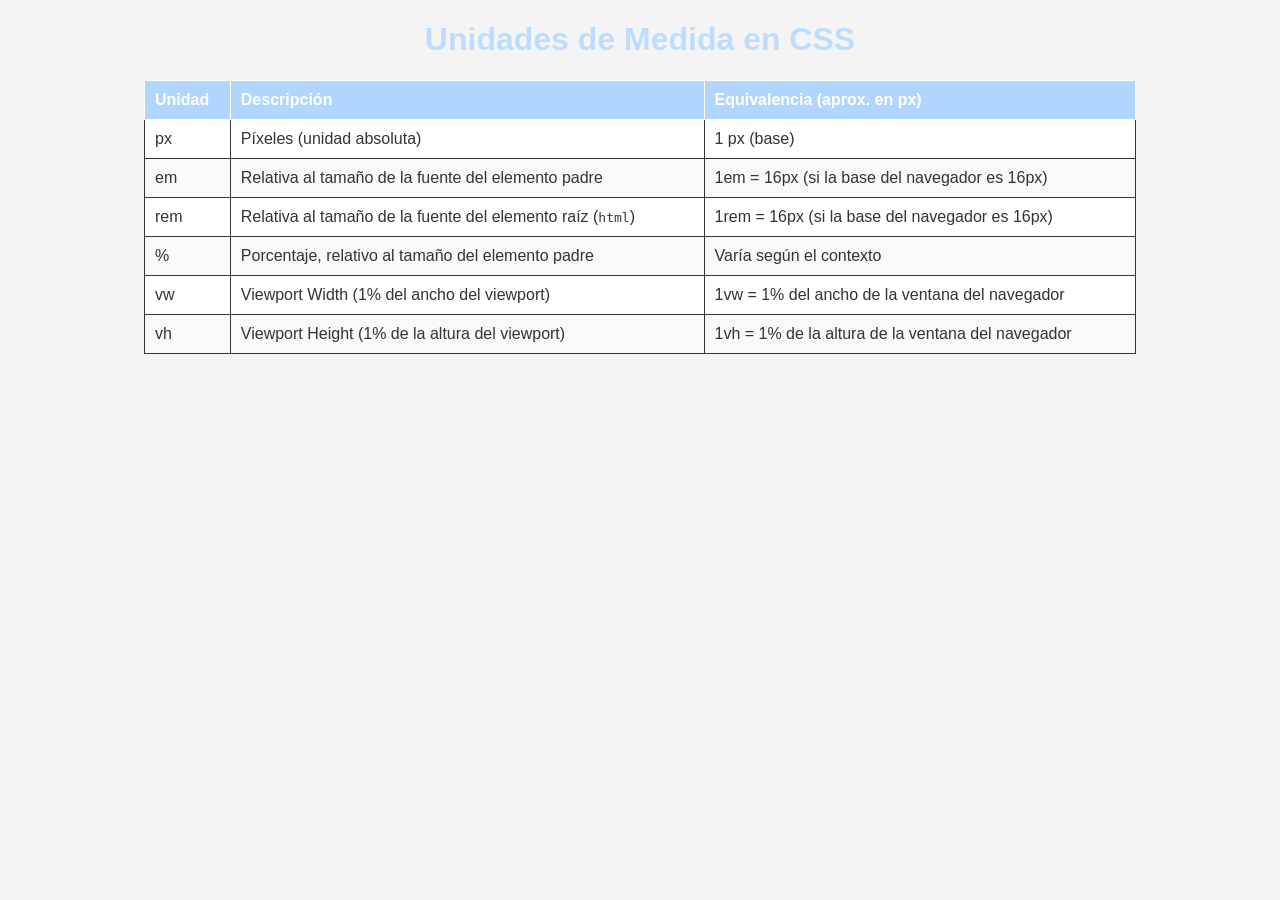
<file: Trabajos WEB/medidaCSS.html>
<!DOCTYPE html>
<html lang="es">
<head>
    <meta charset="UTF-8">
    <meta name="viewport" content="width=device-width, initial-scale=1.0">
    <title>Unidades CSS</title>
    <link rel="stylesheet" href="../css/medidacCSS.css">
</head>
<body>
    <h1>Unidades de Medida en CSS</h1>

    <table>
        <thead>
            <tr>
                <th>Unidad</th>
                <th>Descripción</th>
                <th>Equivalencia (aprox. en px)</th>
            </tr>
        </thead>
        <tbody>
            <tr>
                <td>px</td>
                <td>Píxeles (unidad absoluta)</td>
                <td>1 px (base)</td>
            </tr>
            <tr>
                <td>em</td>
                <td>Relativa al tamaño de la fuente del elemento padre</td>
                <td>1em = 16px (si la base del navegador es 16px)</td>
            </tr>
            <tr>
                <td>rem</td>
                <td>Relativa al tamaño de la fuente del elemento raíz (<code>html</code>)</td>
                <td>1rem = 16px (si la base del navegador es 16px)</td>
            </tr>
            <tr>
                <td>%</td>
                <td>Porcentaje, relativo al tamaño del elemento padre</td>
                <td>Varía según el contexto</td>
            </tr>
            <tr>
                <td>vw</td>
                <td>Viewport Width (1% del ancho del viewport)</td>
                <td>1vw = 1% del ancho de la ventana del navegador</td>
            </tr>
            <tr>
                <td>vh</td>
                <td>Viewport Height (1% de la altura del viewport)</td>
                <td>1vh = 1% de la altura de la ventana del navegador</td>
            </tr>
        </tbody>
    </table>
</body>
</html>
</file>
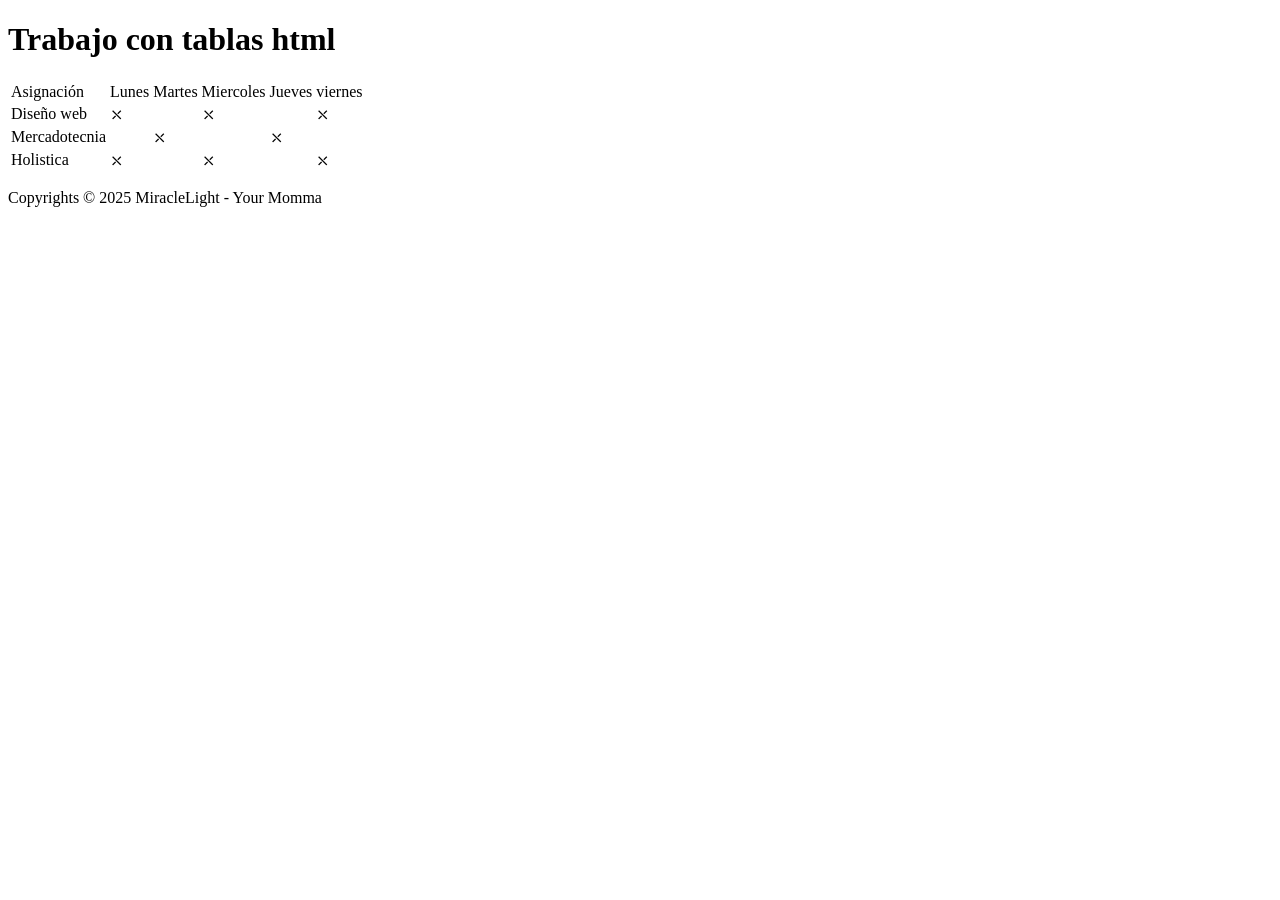
<file: Trabajos WEB/tablas.html>
<!DOCTYPE html>
<html lang="en">
<head>
    <meta http-equiv="Content-Type" content="text/html;charset=UTF-8">
    <meta name="keywords" content="">
    <meta name="description" content="Este curso de diseño web toca el tema de las tablas en la semana 7.">
    <meta name="viewport" content="width=device-width, initial-scale=1.0">
    <title>Tablas HTML</title>
    <!--fonts-->
    <link href="https://fonts.googleapis.com/css2?family=Oswald:wght@300&family=Playfair+Display:ital,wght@0,400..900;1,400..900&display=swap" rel="stylesheet">

    <!--Mi Css-->
    <link href="https://fonts.googleapis.com/css2?family=Oswald:wght@300&family=Playfair+Display:ital,wght@0,400..900;1,400..900&display=swap" rel="stylesheet">

</head>
<body>

      <header>
      <h1>Trabajo con tablas html</h1>
      </header>

<section class="tablas">
<table>
<tr>
<td>Asignación</td>
<td>Lunes</td>
<td>Martes</td>
<td>Miercoles</td>
<td>Jueves</td>
<td>viernes</td>

</tr>
<tr>
<td>Diseño web</td>
<td>&#10540;</td>
<td></td>
<td>&#10540;</td>
<td></td>
<td>&#10540;</td>
</tr>

<tr>
<td>Mercadotecnia</td>
<td></td>
<td>&#10540;</td>
<td></td>
<td>&#10540;</td>
<td></td>

</tr>

<tr>
<td>Holistica</td>
<td>&#10540;</td>
<td></td>
<td>&#10540;</td>
<td></td>
<td>&#10540;</td>

</tr>


</table>

</section>
<div class="tablas">


</div>
<footer class="pie">
   <p>Copyrights &#169; 2025 MiracleLight - Your Momma</p>
</footer>


</body>
</html>
</file>
<file: css/articulo.css>
/* stylesheet */


body {
    font-family:'Franklin Gothic Medium', 'Arial Narrow', Arial, sans-serif; 
    margin: 0;
    padding: 0;
    background-color: #f4f4f4;
    color: #333;
    line-height: 1.6;
}

.cuerpo {
    max-width: 800px;
    margin: 20px auto;
    padding: 20px;
    background-color: #fff;
}

/* HEADERRR */
.cabecera {
    background-color: crimson;
    color: #fff;
    padding: 15px 20px;
    display: flex;
    justify-content: space-between;
    align-items: center;
    box-shadow: 0 2px 5px rgba(0, 0, 0, 0.2);
}

.cabecera .logo {
    font-size: 2.5em;
    margin-right: 15px;
}

.cabecera .navegacion ul {
    list-style: none;
    margin: 0;
    padding: 0;
    display: flex;
}

.cabecera .navegacion li {
    margin-left: 20px;
}

.cabecera .navegacion a {
    color: #fff;
    text-decoration: none;
    font-weight: bold;
    transition: color 0.3s ease;
}

.cabecera .navegacion a:hover {
    color: #fff175f7; 
}

/* Título */
h1 {
    color: crimson;
    text-align: center;
    margin-bottom: 10px;
}

.fecha-autor {
    text-align: center;
    font-style: italic;
    color: #666;
    margin-bottom: 30px;
}


.contenido h2 {
    color: crimson;
    margin-top: 30px;
    border-bottom: 2px solid #e0e0e0;
    padding-bottom: 5px;
}

.contenido p {
    margin-bottom: 15px;
    text-align: justify;
}

.contenido ul {
    list-style-type: disc;
    margin-left: 20px;
    margin-bottom: 15px;
}

.contenido ul li {
    margin-bottom: 5px;
}


article footer {
    margin-top: 40px;
    padding-top: 20px;
    border-top: 1px solid #e0e0e0;
    text-align: center;
    font-size: 0.9em;
    color: #777;
}

.redes-sociales a {
    color: crimson;
    font-size: 1.5em;
    margin: 0 10px;
    text-decoration: none;
    transition: color 0.3s ease;
}

.redes-sociales a:hover {
    color: crimson;
}


.pie {
    background-color: crimson;
    color: #fff;
    text-align: center;
    padding: 15px 0;
    margin-top: 30px;
    font-size: 0.9em;
}

/*Responsivo */

@media (max-width: 768px) {
    .cabecera {
        flex-direction: column;
        text-align: center;
    }

    .cabecera .navegacion ul {
        flex-direction: column;
        margin-top: 10px;
    }

    .cabecera .navegacion li {
        margin: 5px 0;
    }

    .cuerpo {
        margin: 10px;
        padding: 15px;
    }
}
</file>
<file: css/bio.css>
/* DOCUMENTO CSS */

body {
    font-family: sans-serif; /* Fuente simple y común */
    margin: 0;
    padding: 0;
    background-color: #f0f0f0; /* Un gris muy claro */
    color: #333; /* Texto oscuro */
}

.class { /* Encabezado */
    background-color: #007bff; /* Azul */
    color: white;
    padding: 15px;
    text-align: center;
}

h1 {
    color: white; /* Blanco para el título principal */
    text-align: center;
    margin-bottom: 0;
}

h2 {
    color: #007bff; /* Azul para los subtítulos */
    text-align: center;
    margin-top: 25px;
}

main {
    max-width: 800px; /* Ancho máximo para el contenido */
    margin: 20px auto; /* Centra el contenido */
    padding: 20px;
    background-color: white;
    border-radius: 8px; /* Bordes ligeramente redondeados */
    box-shadow: 0 2px 5px rgba(0,0,0,0.1); /* Sombra suave */
}

section {
    margin-bottom: 15px;
}

iframe {
    display: block; /* Para centrar el video */
    margin: 20px auto;
    max-width: 100%; /* Asegura que el video se adapte */
}

.pie { /* Pie de página */
    background-color: #333; /* Gris oscuro */
    color: white;
    text-align: center;
    padding: 15px;
    margin-top: 30px;
}
</file>
<file: css/copywriting.css>
/*documento css*/

body {background-color: antiquewhite;}
</file>
<file: css/encabezados.css>
/*Documento css*/

body {background-color: rgb(215, 193, 226);}

h1,h3 {color: darkslateblue;font-size: 32px;
    ;line-height: 140%; 
    ;text-decoration: underline; 
    ;text-align: center;}

h2,h4 {color: chartreuse;}

h5,h6 {color: aliceblue;}

p{color: aquamarine;}
</file>
<file: css/flex.css>
/*DOCUMENTS*/

*{margin: 0px;
  padding: 0px;}
 
h3{font-size: 2.6em;
   color: rgb(232, 125, 125);
   text-shadow: 2px 2px 2px rgb(77, 61, 61);
   padding-top: 190px;}

.container{width: 100% ;
           min-height: 1px;
           display: flex;
           flex-direction: column;
           justify-content: space-between;
           align-items: flex-start;}

.items{ 
       width: 100%;
       height: 320px;
       text-align: center;
       background-image: url(https://picsum.photos/id/4/200/300);
       background-size: 100% 100%;}


/*
.tres{align-self: flex-end;}
*/

/*MEDIA QUERIS BREAKCPOINT 600PX*/


@media only screen and (min-width: 930px) {

  h3 {padding-top: 90px;
       font-size: 2.4em;
  }
.container { width: 1110px;
             flex-wrap: nowrap;
             margin: 32px auto;}

.items {width: 25%; 
        margin-left: 16px;
}

.items:hover {filter:saturate(4%);}

}
</file>
<file: css/formulario.css>
/*DOCUMENTO CSS*/
* {margin: 0px;
 padding: 0px }

body {background-color: cornsilk;
      font-family: 'Gill Sans', 'Gill Sans MT', Calibri, 'Trebuchet MS', sans-serif; }

h1 { text-align: center; } 

h2 { padding-bottom: 8px; }

.cabecera { min-height: 80px; 
            border-bottom: 2px solid rgb(106, 191, 49); }

.cuerpo {width: 100%; }

.container p { font-size: 1.3em; 
               padding-bottom: 16px; }

.container { width: 80%; 
             padding-top: 80px;
             margin: 0px auto;
             display: flex; }



.items { width: 50%; 
         padding: 16px;
         box-sizing: border-box; }
        

.items input, textarea { width: 100%;
                         padding: 8px; 
                         margin-bottom: 8px; } 

textarea { max-width: 100%; 
           min-width: 100%; 
           min-height: 120px; 
           max-height: 120px; }                         

.items a { display: block;
            width: 120px;
            padding: 16px;
            border-radius: 8px;
            background-color: rgb(181, 231, 131);
            text-align: center;
            color: darkgreen; 
            text-decoration: none; }

.items a:hover { background-color: rgb(109, 184, 84);}
.items a:active { background: rgb(14,97,4);
    background: linear-gradient(90deg, rgba(14,97,4,1) 0%, rgba(183,217,118,1) 50%, rgba(236,255,0,1) 100%); }

#btn { width: 120px; }                  

.items input::placeholder, textarea::placeholder {color: rgb(109, 184, 84);}

.container::before {content: "";
                    display: block;
                    width: 60px;
                    height: 60px;
                    background: url(/img/send.svg);
                    background-repeat: no-repeat;
                    background-size: 100% 100%;}

.container::after {content: "";
                   display: block;
                   width: 60px;
                   height: 60px;
                   background: url(/img/send.svg);
                   background-repeat: no-repeat;
                   background-size: 100% 100%;
                   position: relative;
                   left: 20px;}

div.container::after {position: relative;}
</file>
<file: css/medidacCSS.css>
/*DOCUMENTS*/

body {
    font-family: sans-serif;
    margin: 20px;
    background-color: #f4f4f4;
    color: #333;
}

h1 {
    text-align: center;
    color: #bdddff;
}

table {
    width: 80%; 
    margin: 20px auto; 
    border-collapse: collapse; 
    background-color: white;
}

th, td {
    border: 1px solid; 
    padding: 10px;
    text-align: left;
}

th {
    background-color: #b0d6ff; 
    color: white;
}

tr:nth-child(even) {    background-color: #f9f9f9; }
</file>
